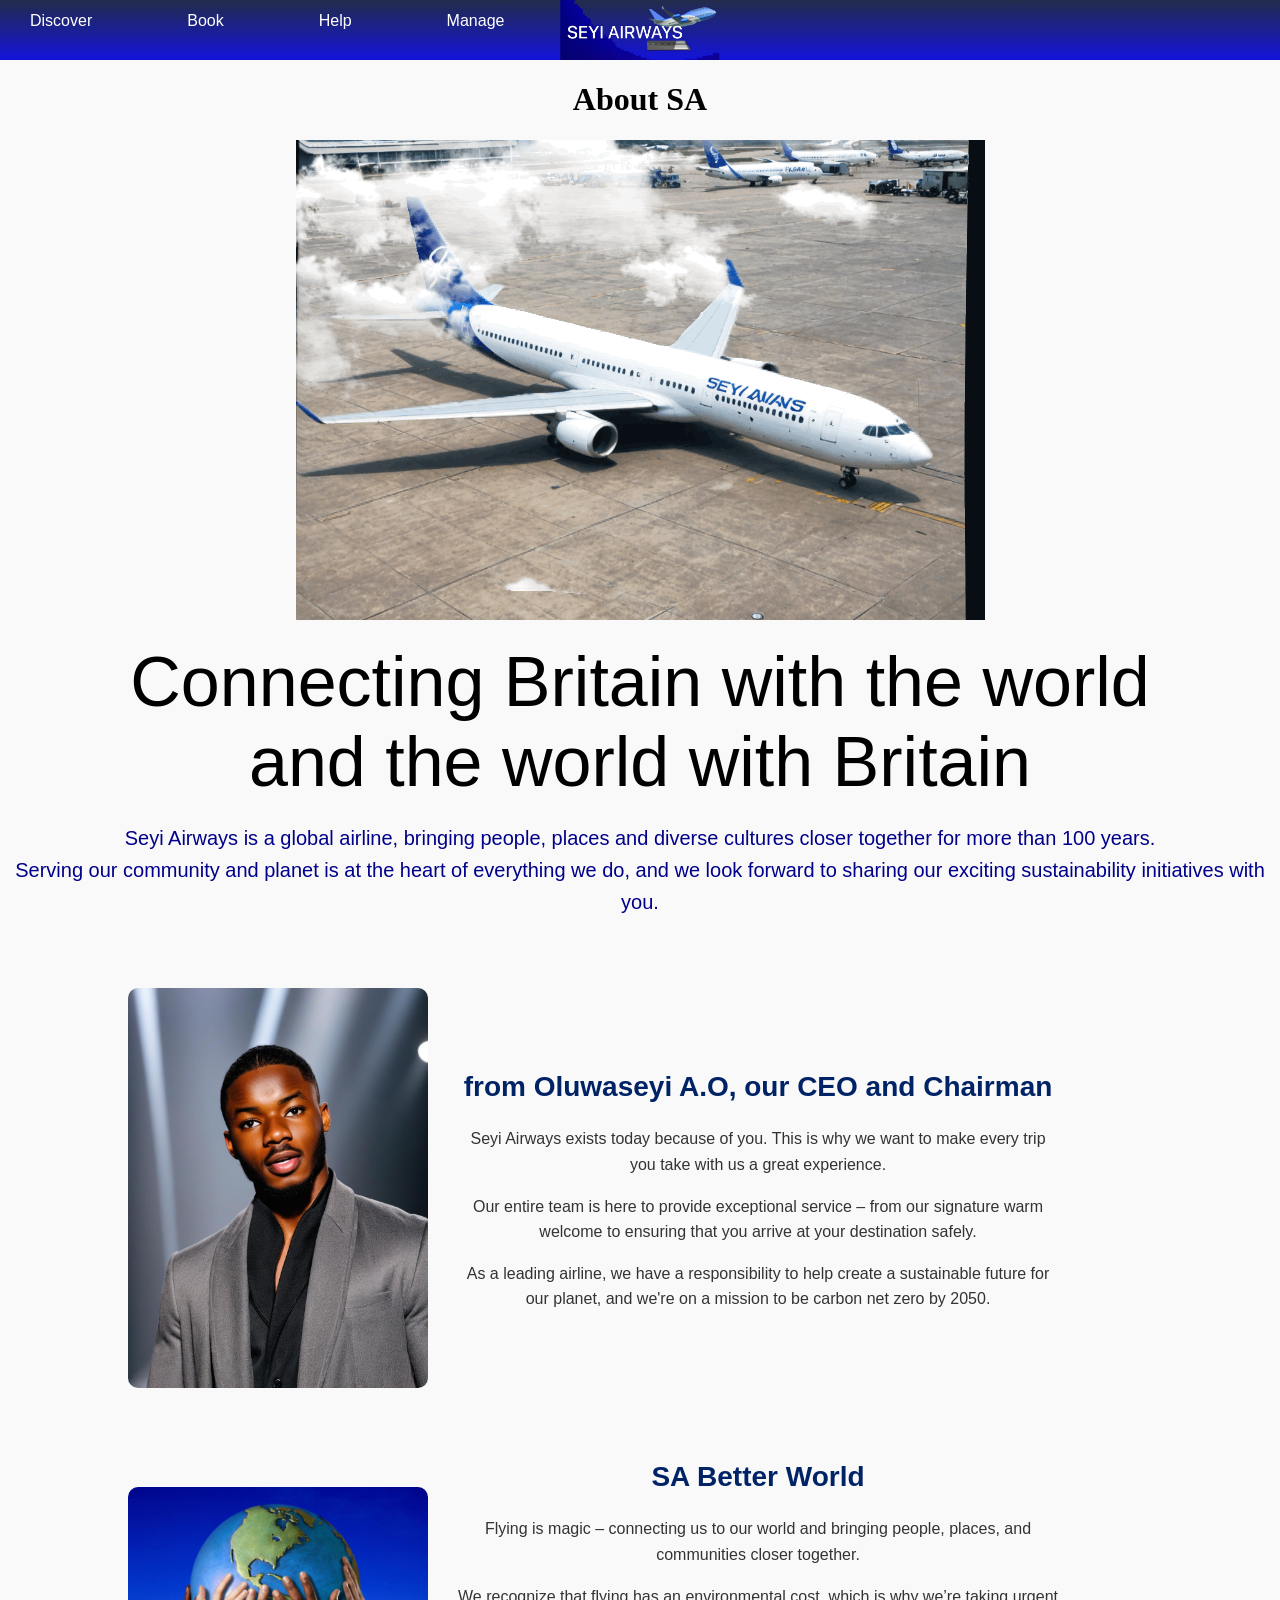
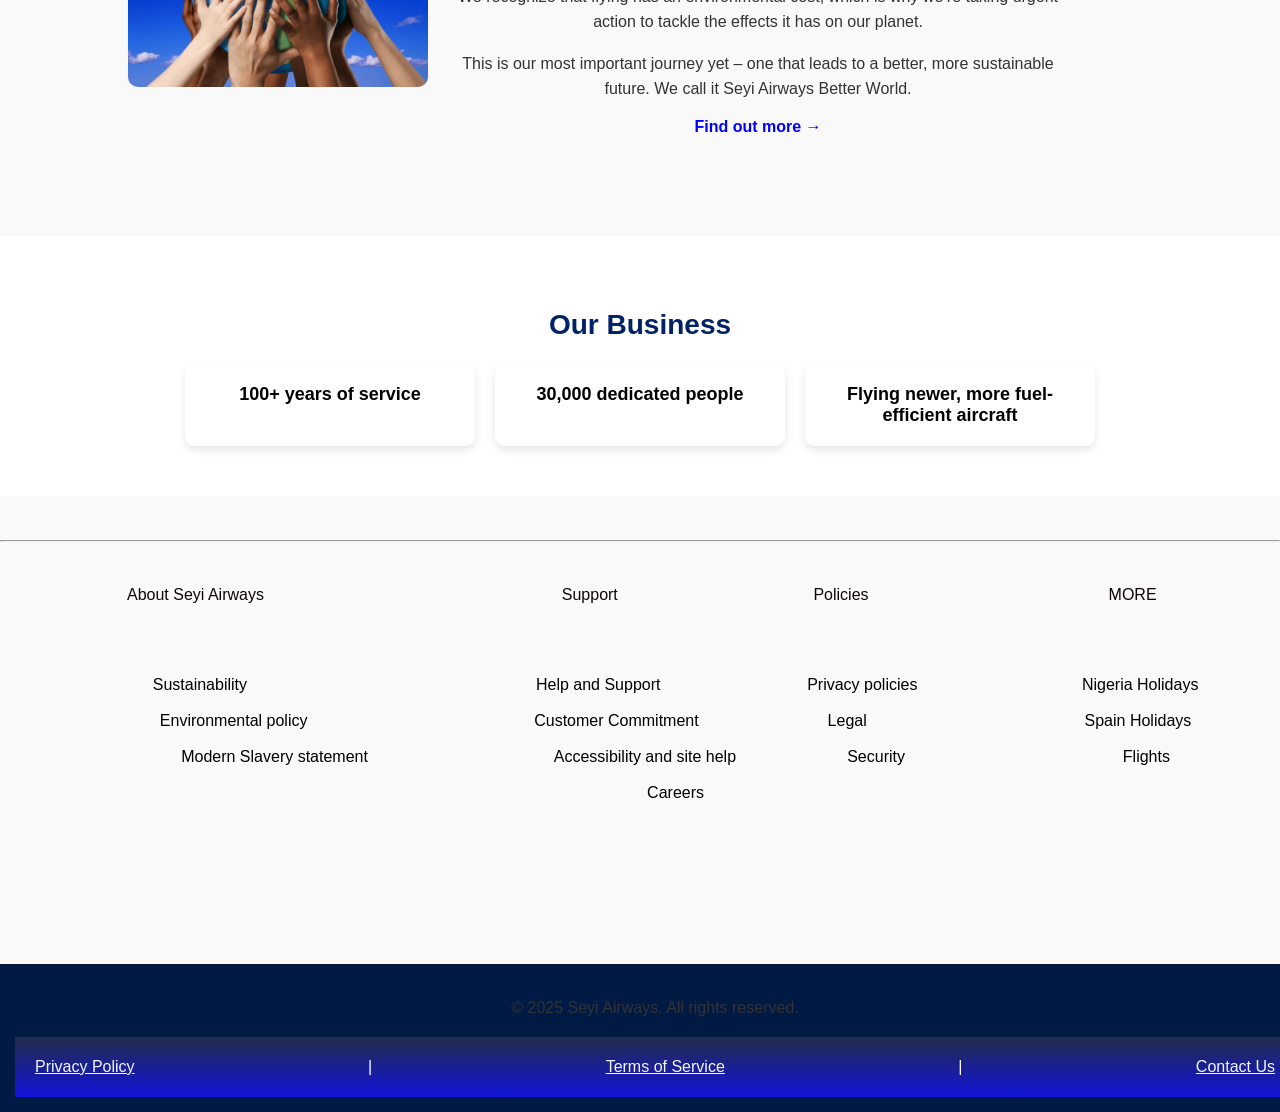
<file: aboutSA.html>
<!DOCTYPE html>
<html lang="en">
<head>
    <meta charset="UTF-8">
    <meta name="viewport" content="width=device-width, initial-scale=1.0">
    <title>Seyi Airways| Book Flights , Holidays ,City ........ </title>
    <link rel="stylesheet" href="style.css">
  
      <nav>
        <ul class="menu">
            <li class="dropdown">
                <a href="#">Discover</a>
                 <div class="dropdown-menu">
                    <div class="dropdown-column">
         <h3 style="color: blue;">SA</h3>
                    <a href="aboutSA.html">About SA</a>
                    <a href="SAexperience.HTML">The SA Experience</a>
                    <a href="travelclass.html">Travel Classes</a>
                    <a href="new.html">What's New</a>
                    <a href="ONBUSINESS.HTML">On Business</a>
                    <a href="#">Partneers and alliances </a>
                    </div>
                    <div class="dropdown-column">
                    <h3 style="color: blue;">Executive Club</h3>
                    <a href="#">Join the Club</a>
                    <a href="#">About the Club</a>
                    <a href="#">About Avios</a>
                    <a href="#">Spending Avios</a>
                    <a href="#">Personal  Avios credit Cards</a>
                    <a href="#">Business  Avios credit Cards</a>
                </div>
                <div class="dropdown-column">
                    <h3 style="color: blue;">Flights and Destinations</h3>
                    <a href="#">Explore Our Destinations</a>
                    <a href="#">Flights to New York</a>
                    <a href="#">Flights to Paris</a>
                    <a href="#">Routes & Timetables</a>
                    <a href="#">Beforw You Fly</a>
                    <a href="#">Baggage Essentials </a>
                    <a href="#">Airport Information</a>
                </div>
                <div class="dropdown-column">
                    <h3 style="color: blue;">Holidays</h3>
                    <a href="#">Discover SA Holidays</a>
                    <a href="#">Holiday Finder</a>
                    <a href="#">City Breaks</a>
                    <a href="#">All-Inclusive Holidays</a>
                </div>
            </div>
             &nbsp;    &nbsp;   &nbsp;   &nbsp;   &nbsp;   &nbsp;   &nbsp; 
                
            
            </li>
            <ul class="menu">
                <li class="dropdown">
            <a href="#">Book</a>
            <div class="dropdown-menu2">
                <div class="dropdown-column2">
     <h3 style="color: blue;">FLIGHTS </h3>
                <a href="#" style="color: black;">Book Flights </a>
                <a href="#" style="color: black;">Book a flights with avios</a>
            </div>
                <div class="dropdown-column2">
                    <h3 style="color: blue;">Flights and More</h3>
                    <a href="#" style="color: black;">flights + hotel </a>
                    <a href="#" style="color: black;">flights +car</a>

                </div>
            </li>
 

            <ul class="menu">
                <li class="dropdown">
            <a href="#">Help</a>
            <div class="dropdown-menu1">
                <div class="dropdown-column1">
     <h3 style="color: blue;">Customer SuPPORT </h3>
     <a href="contactus.html" class="button" style="color: aliceblue;">GET HELP </a>
                </li>
     </div>


            
            <li><a href="manage.html">Manage</a></li><ul>
                


                </ul>
        </ul></ul>
        <CENTER>
        <div class="logo">
            <a href="index.html">
                <img src="my-logo-transparent.png" alt="SEYI Airways Logo">
            </a>
        </center>
        
        </div>
       
        
    </nav> 
   
</head>
<body>
    <center>
   <h1 style="font-family:fantasy;" >About SA</h1>
   <img src="about.GIF">
   <br>
   <br>
   <h7 style="font-size: 70px; ">Connecting Britain with the world <br> and the world with Britain</h7> <br>
<p style="color: darkblue; font-size: 20px;"> Seyi Airways is a global airline, bringing people, places and diverse cultures closer together for more than 100 years. <br>Serving our community and planet is at the heart of everything we do, and we look forward to sharing our exciting sustainability initiatives with you.</p>
<style>
    body {
        font-family: Arial, sans-serif;
        margin: 0;
        padding: 0;
        background-color: #f9f9f9;
    }

    .container {
        width: 80%;
        margin: auto;
        padding: 50px 0;
    }

    .section {
        display: flex;
        align-items: center;
        margin-bottom: 50px;
    }

    .section img {
        width: 300px;
        border-radius: 10px;
        margin-right: 30px;
    }

    .text-content {
        max-width: 600px;
    }

    h2 {
        font-size: 28px;
        color: #002366;
    }

    p {
        font-size: 16px;
        color: #333;
        line-height: 1.6;
    }

    .find-out {
        color: blue;
        text-decoration: none;
        font-weight: bold;
    }

    .find-out:hover {
        text-decoration: underline;
    }

    .business-section {
        text-align: center;
        padding: 50px 0;
        background-color: white;
    }

    .business-boxes {
        display: flex;
        justify-content: center;
        gap: 20px;
    }

    .business-box {
        background: #fff;
        padding: 20px;
        border-radius: 10px;
        box-shadow: 0 4px 8px rgba(0, 0, 0, 0.1);
        width: 250px;
        font-size: 18px;
        font-weight: bold;
    }
</style>
</head>

<body>
    
<div class="container">
  
    <div class="section">
        <img src="IMG_6623.JPG" alt="CEO">
        <div class="text-content"> 
            <h2  >  from Oluwaseyi A.O, our CEO and Chairman</h2>
            <p>Seyi Airways exists today because of you. This is why we want to make every trip you take with us a great experience.</p>
            <p>Our entire team is here to provide exceptional service – from our signature warm welcome to ensuring that you arrive at your destination safely.</p>
            <p>As a leading airline, we have a responsibility to help create a sustainable future for our planet, and we're on a mission to be carbon net zero by 2050.</p>
        </div>
    </div>

    <div class="section">
        <img src="327211344_863114371623310_3802836635081770841_n.jpg">
        <div class="text-content">
            <h2>SA Better World</h2>
            <p>Flying is magic – connecting us to our world and bringing people, places, and communities closer together.</p>
            <p>We recognize that flying has an environmental cost, which is why we’re taking urgent action to tackle the effects it has on our planet.</p>
            <p>This is our most important journey yet – one that leads to a better, more sustainable future. We call it Seyi Airways Better World.</p>
            <a href="#" class="find-out">Find out more →</a>
        </div>
    </div>
</div>


<div class="business-section">
    <h2>Our Business</h2>
    <div class="business-boxes">
        <div class="business-box">100+ years of service</div>
        <div class="business-box">30,000 dedicated people</div>
        <div class="business-box">Flying newer, more fuel-efficient aircraft</div>
    </div>
</div>
</body>

 
<br><br> <hr><br><br>&nbsp;&nbsp;&nbsp;&nbsp;&nbsp;&nbsp;&nbsp;&nbsp; &nbsp; <h7 style="color: rgb(14, 5, 7);">About Seyi Airways &nbsp;&nbsp;&nbsp;&nbsp;&nbsp;&nbsp;&nbsp;&nbsp; &nbsp; &nbsp;&nbsp;&nbsp;&nbsp;&nbsp;&nbsp;&nbsp;&nbsp; &nbsp; &nbsp;&nbsp;&nbsp;&nbsp;&nbsp;&nbsp;&nbsp;&nbsp; &nbsp; &nbsp;&nbsp;&nbsp;&nbsp;&nbsp;&nbsp;&nbsp;&nbsp; &nbsp; &nbsp;&nbsp;&nbsp;&nbsp;&nbsp;&nbsp;&nbsp;&nbsp; &nbsp; &nbsp;&nbsp;&nbsp;&nbsp;&nbsp;&nbsp;&nbsp;&nbsp; &nbsp;  Support &nbsp;&nbsp;&nbsp;&nbsp;&nbsp;&nbsp;&nbsp;&nbsp;&nbsp;&nbsp;&nbsp;&nbsp;&nbsp;&nbsp;&nbsp;&nbsp;&nbsp;&nbsp; &nbsp; &nbsp;&nbsp;&nbsp;&nbsp;&nbsp;&nbsp;&nbsp;&nbsp; &nbsp; &nbsp;&nbsp;&nbsp;&nbsp;&nbsp;&nbsp;&nbsp;&nbsp; &nbsp; Policies    &nbsp;&nbsp;&nbsp;&nbsp;&nbsp;&nbsp; &nbsp; &nbsp;&nbsp;&nbsp;&nbsp;&nbsp;&nbsp;&nbsp;&nbsp; &nbsp; &nbsp;&nbsp;&nbsp;&nbsp;&nbsp;&nbsp;&nbsp;&nbsp; &nbsp;  &nbsp;&nbsp;&nbsp;&nbsp;&nbsp;&nbsp;&nbsp;&nbsp; &nbsp; &nbsp;&nbsp;&nbsp;&nbsp;&nbsp;&nbsp;&nbsp;&nbsp; &nbsp; MORE&nbsp;&nbsp;&nbsp;&nbsp;&nbsp;&nbsp;&nbsp;&nbsp; &nbsp;         </h7><br><br> <br><br>
<br>&nbsp; &nbsp; &nbsp; &nbsp; &nbsp; &nbsp; &nbsp; &nbsp; <h7>Sustainability &nbsp; &nbsp; &nbsp; &nbsp; &nbsp; &nbsp; &nbsp; &nbsp; &nbsp; &nbsp; &nbsp; &nbsp; &nbsp; &nbsp; &nbsp; &nbsp; &nbsp; &nbsp; &nbsp; &nbsp; &nbsp; &nbsp; &nbsp; &nbsp; &nbsp; &nbsp; &nbsp; &nbsp; &nbsp; &nbsp; &nbsp; &nbsp; <h7>Help and Support &nbsp; &nbsp; &nbsp; &nbsp; &nbsp; &nbsp; &nbsp; &nbsp; &nbsp; &nbsp; &nbsp; &nbsp; &nbsp; &nbsp; &nbsp; &nbsp; Privacy policies    &nbsp; &nbsp; &nbsp; &nbsp; &nbsp; &nbsp; &nbsp; &nbsp; &nbsp;  &nbsp; &nbsp; &nbsp; &nbsp; &nbsp; &nbsp; &nbsp; &nbsp; &nbsp; Nigeria Holidays <br>
    <br>&nbsp; &nbsp; &nbsp; &nbsp; &nbsp; &nbsp; &nbsp; &nbsp; <h7>Environmental policy &nbsp; &nbsp; &nbsp; &nbsp; &nbsp; &nbsp; &nbsp; &nbsp; &nbsp; &nbsp; &nbsp; &nbsp; &nbsp; &nbsp; &nbsp; &nbsp; &nbsp; &nbsp; &nbsp; &nbsp; &nbsp; &nbsp; &nbsp; &nbsp; &nbsp; <h7>Customer Commitment &nbsp; &nbsp; &nbsp; &nbsp; &nbsp; &nbsp; &nbsp; &nbsp; &nbsp; &nbsp; &nbsp; &nbsp; &nbsp; &nbsp; Legal  &nbsp; &nbsp; &nbsp; &nbsp; &nbsp; &nbsp;  &nbsp; &nbsp; &nbsp; &nbsp; &nbsp; &nbsp; &nbsp; &nbsp; &nbsp; &nbsp; &nbsp; &nbsp; &nbsp; &nbsp; &nbsp; &nbsp; &nbsp; &nbsp;  Spain Holidays <br>
        <br>&nbsp; &nbsp; &nbsp; &nbsp; &nbsp; &nbsp; &nbsp; &nbsp; <h7>  Modern Slavery statement&nbsp; &nbsp;  &nbsp; &nbsp; &nbsp; &nbsp; &nbsp; &nbsp; &nbsp; &nbsp; &nbsp; &nbsp; &nbsp; &nbsp; &nbsp; &nbsp; &nbsp; &nbsp; &nbsp; &nbsp; &nbsp; <h7>Accessibility and site help &nbsp; &nbsp; &nbsp; &nbsp; &nbsp; &nbsp; &nbsp; &nbsp; &nbsp; &nbsp; &nbsp; &nbsp; Security   &nbsp; &nbsp; &nbsp; &nbsp; &nbsp; &nbsp;  &nbsp; &nbsp; &nbsp; &nbsp; &nbsp; &nbsp; &nbsp; &nbsp; &nbsp; &nbsp; &nbsp; &nbsp; &nbsp; &nbsp; &nbsp; &nbsp; &nbsp; &nbsp; Flights
            <br>
            <br>&nbsp; &nbsp; &nbsp; &nbsp; &nbsp; &nbsp; &nbsp; &nbsp; <h7> Careers<br>
        




</div> <br>
</section><br><br> <br><br> <br><br><br> <br>

</footer>



<footer class="bottom-footer">

<p>&copy; 2025 Seyi Airways. All rights reserved.</p>
<nav>
<a href="privacypolicy.html" style="color: aliceblue;">Privacy Policy</a> | 
<a href="#" style="color: aliceblue;" >Terms of Service</a> | 
<a href="contactus.html" style="color: aliceblue; ">Contact Us</a>
</nav>
</footer>
</html>
</file>
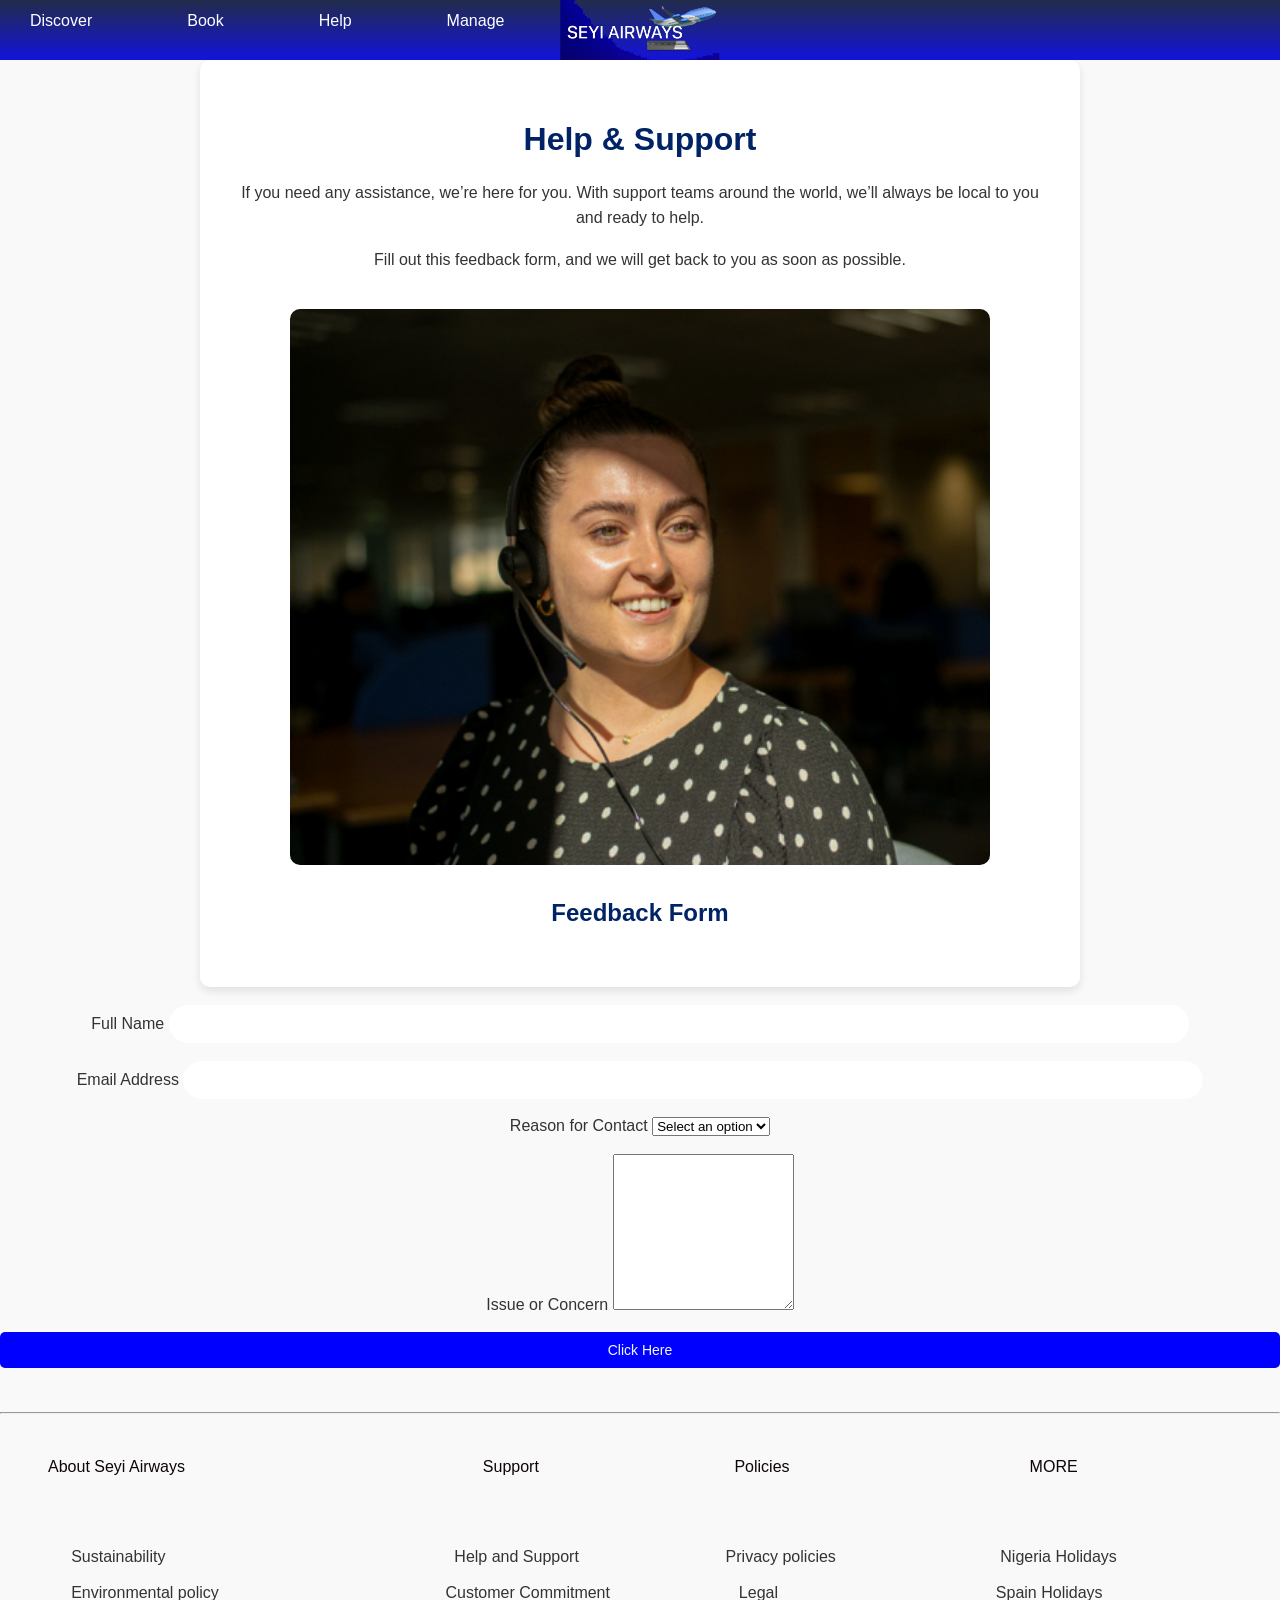
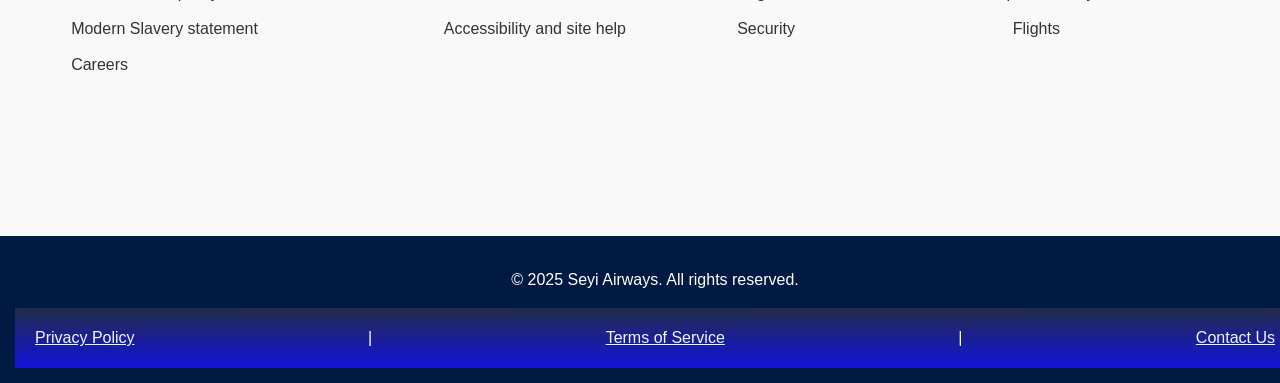
<file: contactus.html>
<!DOCTYPE html>
<html lang="en">
<head>
    <meta charset="UTF-8">
    <meta name="viewport" content="width=device-width, initial-scale=1.0">
    <title>Seyi Airways| Book Flights , Holidays ,City ........ </title>
    <link rel="stylesheet" href="style.css">
  
      <nav>
        <ul class="menu">
            <li class="dropdown">
                <a href="#">Discover</a>
                 <div class="dropdown-menu">
                    <div class="dropdown-column">
         <h3 style="color: blue;">SA</h3>
                    <a href="aboutSA.html">About SA</a>
                    <a href="SAexperience.HTML">The SA Experience</a>
                    <a href="travelclass.html">Travel Classes</a>
                    <a href="new.html">What's New</a>
                    <a href="ONBUSINESS.HTML">On Business</a>
                    <a href="#">Partneers and alliances </a>
                    </div>
                    <div class="dropdown-column">
                    <h3 style="color: blue;">Executive Club</h3>
                    <a href="#">Join the Club</a>
                    <a href="#">About the Club</a>
                    <a href="#">About Avios</a>
                    <a href="#">Spending Avios</a>
                    <a href="#">Personal  Avios credit Cards</a>
                    <a href="#">Business  Avios credit Cards</a>
                </div>
                <div class="dropdown-column">
                    <h3 style="color: blue;">Flights and Destinations</h3>
                    <a href="#">Explore Our Destinations</a>
                    <a href="#">Flights to New York</a>
                    <a href="#">Flights to Paris</a>
                    <a href="#">Routes & Timetables</a>
                    <a href="#">Beforw You Fly</a>
                    <a href="#">Baggage Essentials </a>
                    <a href="#">Airport Information</a>
                </div>
                <div class="dropdown-column">
                    <h3 style="color: blue;">Holidays</h3>
                    <a href="#">Discover SA Holidays</a>
                    <a href="#">Holiday Finder</a>
                    <a href="#">City Breaks</a>
                    <a href="#">All-Inclusive Holidays</a>
                </div>
            </div>
             &nbsp;    &nbsp;   &nbsp;   &nbsp;   &nbsp;   &nbsp;   &nbsp; 
                
            
            </li>
            <ul class="menu">
                <li class="dropdown">
            <a href="#">Book</a>
            <div class="dropdown-menu2">
                <div class="dropdown-column2">
     <h3 style="color: blue;">FLIGHTS </h3>
                <a href="#" style="color: black;">Book Flights </a>
                <a href="#" style="color: black;">Book a flights with avios</a>
            </div>
                <div class="dropdown-column2">
                    <h3 style="color: blue;">Flights and More</h3>
                    <a href="#" style="color: black;">flights + hotel </a>
                    <a href="#" style="color: black;">flights +car</a>

                </div>
            </li>
 

            <ul class="menu">
                <li class="dropdown">
            <a href="contactus.html">Help</a>
            <div class="dropdown-menu1">
                <div class="dropdown-column1">
     <h3 style="color: blue;">Customer SuPPORT </h3>
     <a href="contactus.html" class="button" style="color: aliceblue;">GET HELP </a>
                </li>
     </div>


            
            <li><a href="manage.html">Manage</a></li><ul>
                


                </ul>
        </ul></ul>
        <CENTER>
        <div class="logo">
            <a href="index.html">
                <img src="my-logo-transparent.png" alt="SEYI Airways Logo">
            </a>
        </center>
        
        </div>
       
        
    </nav> 
    <style>
        body {
            font-family: Arial, sans-serif;
            margin: 0;
            padding: 0;
            background-color: #f9f9f9;
            color: #333;
        }

        .container {
            max-width: 800px;
            margin: auto;
            background: white;
            padding: 40px;
            border-radius: 10px;
            box-shadow: 0 4px 8px rgba(0, 0, 0, 0.1);
            text-align: center;
        }

        h1 {
            font-size: 32px;
            color: #002366;
        }

        p {
            font-size: 16px;
            line-height: 1.6;
        }

        .support-image {
            width: 100%;
            max-width: 700px;
            border-radius: 10px;
            margin-top: 20px;
        }

        .google-form {
            margin-top: 30px;
        }

        .google-form iframe {
            width: 100%;
            height: 600px;
            border: none;
        }
    </style>
    </head>

<body>
    <div class="container">
        <h1>Help & Support</h1>
        <p>
            If you need any assistance, we’re here for you. With support teams around the world, we’ll always be local to you and ready to help.
        </p>
        <p>
            Fill out this feedback form, and we will get back to you as soon as possible.
        </p>

        
        <img src="man-contact-centre_abba-sept-22-1_496x394.jpg" alt="Support Team" class="support-image">

     
        <div class="google-form">
            <h2>Feedback Form</h2>
           
        </div>
    </div>

</body>

<form class="feedback-form" action="YOUR_SERVER_ENDPOINT" method="POST">
   <br>
    <label for="name">Full Name</label>
    <input type="text" id="name" name="name" required>
<br> <br>
    <label for="email">Email Address</label>
    <input type="email" id="email" name="email" required>
<br><br>
    <label for="reason">Reason for Contact</label>
    <select id="reason" name="reason" required> <br>
        <option value="">Select an option</option>
        <option value="general">General Inquiry</option>
        <option value="technical">Technical Issue</option>
        <option value="booking">Booking Issue</option>
        <option value="other">Other</option>
    </select>
<br><br>
    <label for="issue">Issue or Concern</label>
    <textarea id="issue" name="issue" rows="10" required></textarea>
    <br><br>
    <a href="THKS.HTML" class="button">Click Here</a>
</form>
<br><br> <hr><br><br>&nbsp;&nbsp;&nbsp;&nbsp;&nbsp;&nbsp;&nbsp;&nbsp; &nbsp; <h7 style="color: rgb(14, 5, 7);">About Seyi Airways &nbsp;&nbsp;&nbsp;&nbsp;&nbsp;&nbsp;&nbsp;&nbsp; &nbsp; &nbsp;&nbsp;&nbsp;&nbsp;&nbsp;&nbsp;&nbsp;&nbsp; &nbsp; &nbsp;&nbsp;&nbsp;&nbsp;&nbsp;&nbsp;&nbsp;&nbsp; &nbsp; &nbsp;&nbsp;&nbsp;&nbsp;&nbsp;&nbsp;&nbsp;&nbsp; &nbsp; &nbsp;&nbsp;&nbsp;&nbsp;&nbsp;&nbsp;&nbsp;&nbsp; &nbsp; &nbsp;&nbsp;&nbsp;&nbsp;&nbsp;&nbsp;&nbsp;&nbsp; &nbsp;  Support &nbsp;&nbsp;&nbsp;&nbsp;&nbsp;&nbsp;&nbsp;&nbsp;&nbsp;&nbsp;&nbsp;&nbsp;&nbsp;&nbsp;&nbsp;&nbsp;&nbsp;&nbsp; &nbsp; &nbsp;&nbsp;&nbsp;&nbsp;&nbsp;&nbsp;&nbsp;&nbsp; &nbsp; &nbsp;&nbsp;&nbsp;&nbsp;&nbsp;&nbsp;&nbsp;&nbsp; &nbsp; Policies    &nbsp;&nbsp;&nbsp;&nbsp;&nbsp;&nbsp; &nbsp; &nbsp;&nbsp;&nbsp;&nbsp;&nbsp;&nbsp;&nbsp;&nbsp; &nbsp; &nbsp;&nbsp;&nbsp;&nbsp;&nbsp;&nbsp;&nbsp;&nbsp; &nbsp;  &nbsp;&nbsp;&nbsp;&nbsp;&nbsp;&nbsp;&nbsp;&nbsp; &nbsp; &nbsp;&nbsp;&nbsp;&nbsp;&nbsp;&nbsp;&nbsp;&nbsp; &nbsp; MORE&nbsp;&nbsp;&nbsp;&nbsp;&nbsp;&nbsp;&nbsp;&nbsp; &nbsp;         </h7><br><br> <br><br>
<br>&nbsp; &nbsp; &nbsp; &nbsp; &nbsp; &nbsp; &nbsp; &nbsp; <h7>Sustainability &nbsp; &nbsp; &nbsp; &nbsp; &nbsp; &nbsp; &nbsp; &nbsp; &nbsp; &nbsp; &nbsp; &nbsp; &nbsp; &nbsp; &nbsp; &nbsp; &nbsp; &nbsp; &nbsp; &nbsp; &nbsp; &nbsp; &nbsp; &nbsp; &nbsp; &nbsp; &nbsp; &nbsp; &nbsp; &nbsp; &nbsp; &nbsp; <h7>Help and Support &nbsp; &nbsp; &nbsp; &nbsp; &nbsp; &nbsp; &nbsp; &nbsp; &nbsp; &nbsp; &nbsp; &nbsp; &nbsp; &nbsp; &nbsp; &nbsp; Privacy policies    &nbsp; &nbsp; &nbsp; &nbsp; &nbsp; &nbsp; &nbsp; &nbsp; &nbsp;  &nbsp; &nbsp; &nbsp; &nbsp; &nbsp; &nbsp; &nbsp; &nbsp; &nbsp; Nigeria Holidays <br>
    <br>&nbsp; &nbsp; &nbsp; &nbsp; &nbsp; &nbsp; &nbsp; &nbsp; <h7>Environmental policy &nbsp; &nbsp; &nbsp; &nbsp; &nbsp; &nbsp; &nbsp; &nbsp; &nbsp; &nbsp; &nbsp; &nbsp; &nbsp; &nbsp; &nbsp; &nbsp; &nbsp; &nbsp; &nbsp; &nbsp; &nbsp; &nbsp; &nbsp; &nbsp; &nbsp; <h7>Customer Commitment &nbsp; &nbsp; &nbsp; &nbsp; &nbsp; &nbsp; &nbsp; &nbsp; &nbsp; &nbsp; &nbsp; &nbsp; &nbsp; &nbsp; Legal  &nbsp; &nbsp; &nbsp; &nbsp; &nbsp; &nbsp;  &nbsp; &nbsp; &nbsp; &nbsp; &nbsp; &nbsp; &nbsp; &nbsp; &nbsp; &nbsp; &nbsp; &nbsp; &nbsp; &nbsp; &nbsp; &nbsp; &nbsp; &nbsp;  Spain Holidays <br>
        <br>&nbsp; &nbsp; &nbsp; &nbsp; &nbsp; &nbsp; &nbsp; &nbsp; <h7>  Modern Slavery statement&nbsp; &nbsp;  &nbsp; &nbsp; &nbsp; &nbsp; &nbsp; &nbsp; &nbsp; &nbsp; &nbsp; &nbsp; &nbsp; &nbsp; &nbsp; &nbsp; &nbsp; &nbsp; &nbsp; &nbsp; &nbsp; <h7>Accessibility and site help &nbsp; &nbsp; &nbsp; &nbsp; &nbsp; &nbsp; &nbsp; &nbsp; &nbsp; &nbsp; &nbsp; &nbsp; Security   &nbsp; &nbsp; &nbsp; &nbsp; &nbsp; &nbsp;  &nbsp; &nbsp; &nbsp; &nbsp; &nbsp; &nbsp; &nbsp; &nbsp; &nbsp; &nbsp; &nbsp; &nbsp; &nbsp; &nbsp; &nbsp; &nbsp; &nbsp; &nbsp; Flights
            <br>
            <br>&nbsp; &nbsp; &nbsp; &nbsp; &nbsp; &nbsp; &nbsp; &nbsp; <h7> Careers<br>
        




</div> <br>
</section><br><br> <br><br> <br><br><br> <br>





<footer class="bottom-footer">

<p>&copy; 2025 Seyi Airways. All rights reserved.</p>
<nav>
<a href="privacypolicy.html" style="color: aliceblue;">Privacy Policy</a> | 
<a href="#" style="color: aliceblue;" >Terms of Service</a> | 
<a href="contactus.html" style="color: aliceblue; ">Contact Us</a>
</nav>
</footer>
</html>
</file>
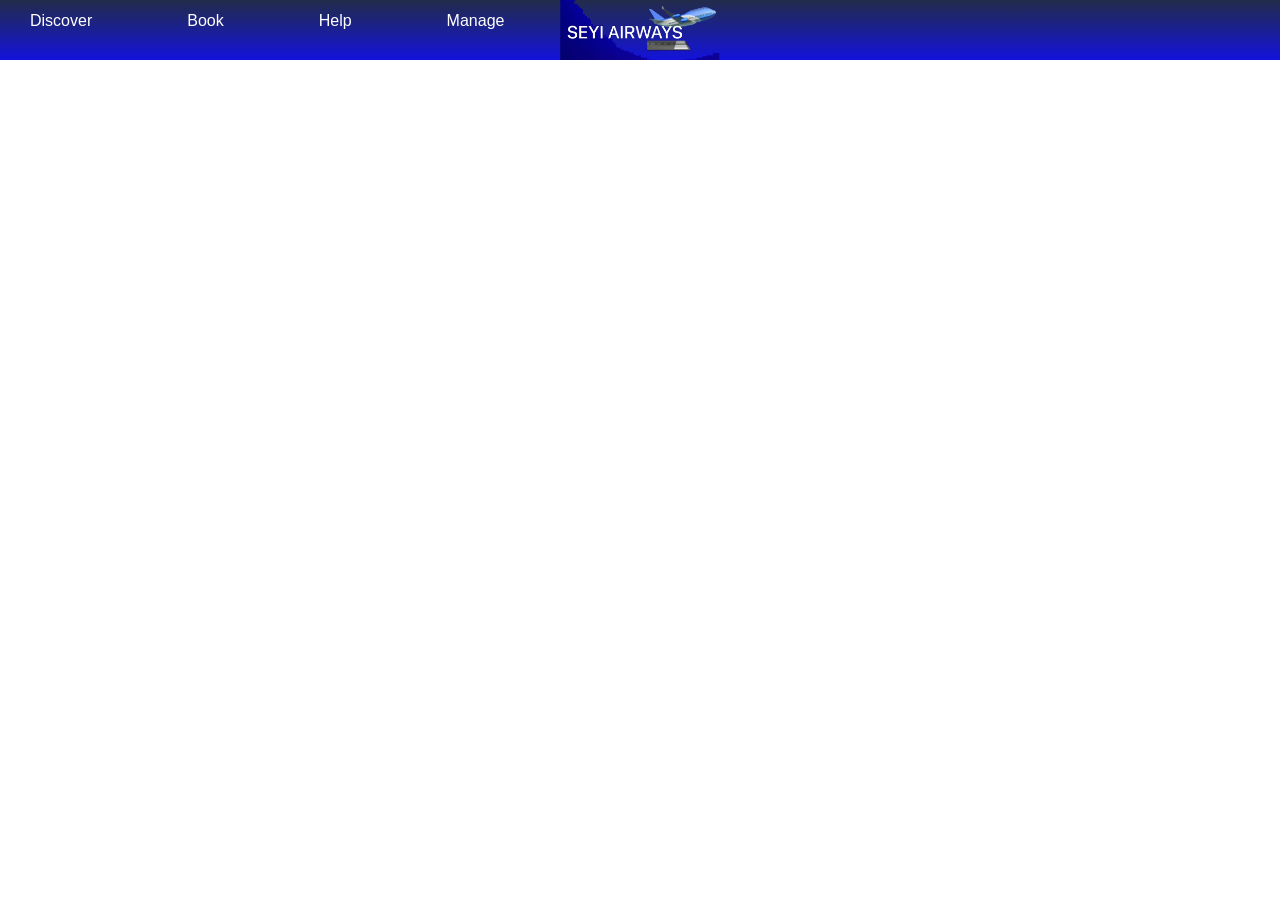
<file: header.html>
<!DOCTYPE html>
<html lang="en">
<head>
    <meta charset="UTF-8">
    <meta name="viewport" content="width=device-width, initial-scale=1.0">
    <title>Seyi Airways| Book Flights , Holidays ,City ........ </title>
    <link rel="stylesheet" href="style.css">
  
      <nav>
        <ul class="menu">
            <li class="dropdown">
                <a href="#">Discover</a>
                 <div class="dropdown-menu">
                    <div class="dropdown-column">
         <h3 style="color: blue;">SA</h3>
                    <a href="aboutSA.html">About SA</a>
                    <a href="SAexperience.HTML">The SA Experience</a>
                    <a href="travelclass.html">Travel Classes</a>
                    <a href="new.html">What's New</a>
                    <a href="ONBUSINESS.HTML">On Business</a>
                    <a href="#">Partneers and alliances </a>
                    </div>
                    <div class="dropdown-column">
                    <h3 style="color: blue;">Executive Club</h3>
                    <a href="#">Join the Club</a>
                    <a href="#">About the Club</a>
                    <a href="#">About Avios</a>
                    <a href="#">Spending Avios</a>
                    <a href="#">Personal  Avios credit Cards</a>
                    <a href="#">Business  Avios credit Cards</a>
                </div>
                <div class="dropdown-column">
                    <h3 style="color: blue;">Flights and Destinations</h3>
                    <a href="#">Explore Our Destinations</a>
                    <a href="#">Flights to New York</a>
                    <a href="#">Flights to Paris</a>
                    <a href="#">Routes & Timetables</a>
                    <a href="#">Beforw You Fly</a>
                    <a href="#">Baggage Essentials </a>
                    <a href="#">Airport Information</a>
                </div>
                <div class="dropdown-column">
                    <h3 style="color: blue;">Holidays</h3>
                    <a href="#">Discover SA Holidays</a>
                    <a href="#">Holiday Finder</a>
                    <a href="#">City Breaks</a>
                    <a href="#">All-Inclusive Holidays</a>
                </div>
            </div>
             &nbsp;    &nbsp;   &nbsp;   &nbsp;   &nbsp;   &nbsp;   &nbsp; 
                
            
            </li>
            <ul class="menu">
                <li class="dropdown">
            <a href="#">Book</a>
            <div class="dropdown-menu2">
                <div class="dropdown-column2">
     <h3 style="color: blue;">FLIGHTS </h3>
                <a href="#" style="color: black;">Book Flights </a>
                <a href="#" style="color: black;">Book a flights with avios</a>
            </div>
                <div class="dropdown-column2">
                    <h3 style="color: blue;">Flights and More</h3>
                    <a href="#" style="color: black;">flights + hotel </a>
                    <a href="#" style="color: black;">flights +car</a>

                </div>
            </li>
 

            <ul class="menu">
                <li class="dropdown">
            <a href="contactus.html">Help</a>
            <div class="dropdown-menu1">
                <div class="dropdown-column1">
     <h3 style="color: blue;">Customer SuPPORT </h3>
     <a href="contactus.html" class="button" style="color: aliceblue;">GET HELP </a>
                </li>
     </div>


            
            <li><a href="#">Manage</a></li><ul>
                


                </ul>
        </ul></ul>
        <CENTER>
        <div class="logo">
            <a href="index.html">
                <img src="my-logo-transparent.png" alt="SEYI Airways Logo">
            </a>
        </center>
        
        </div>
       
        
    </nav> 
   
</head>
<body>
    
</body>
</html>
</file>
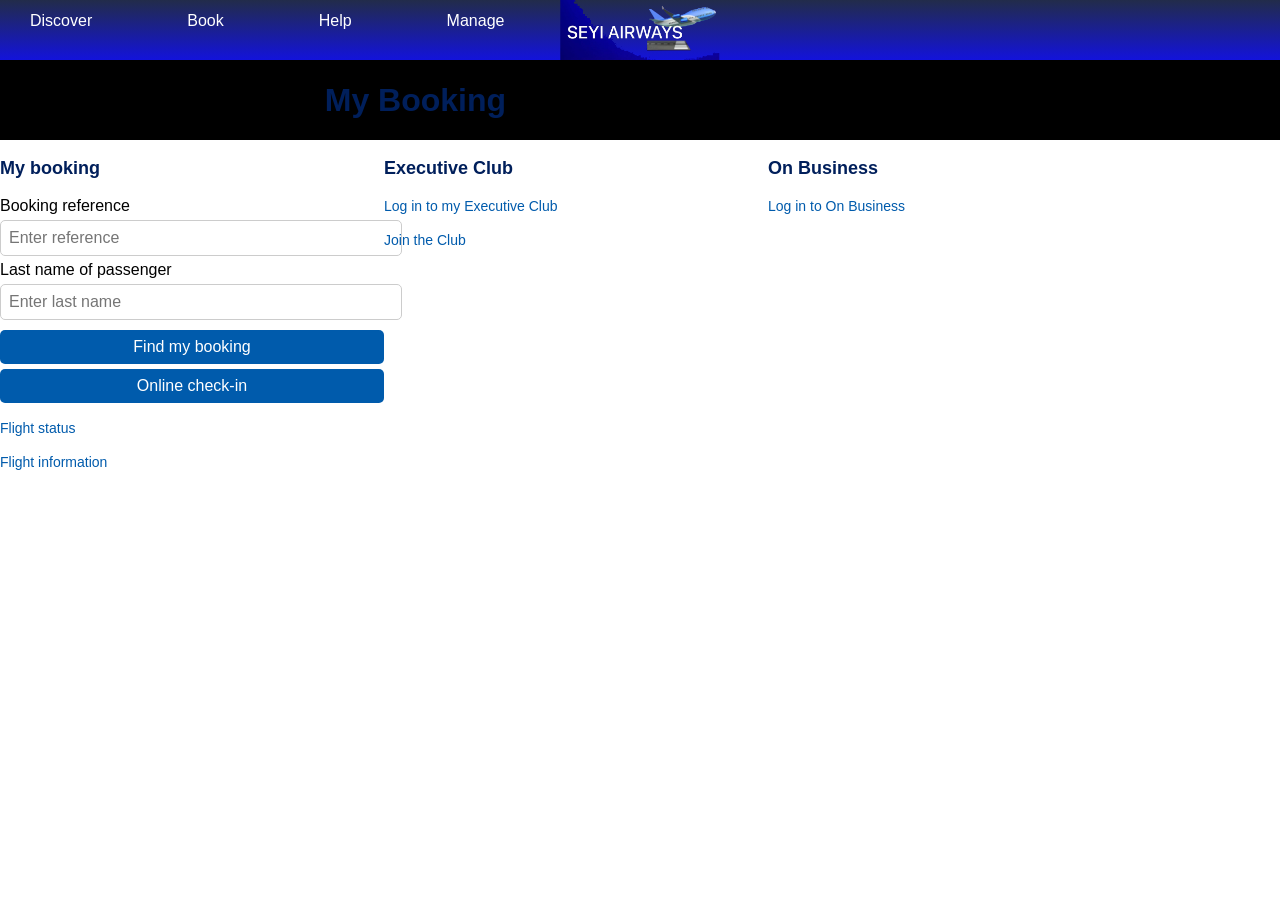
<file: manage.html>
<!DOCTYPE html>
<html lang="en">
<head>
    <meta charset="UTF-8">
    <meta name="viewport" content="width=device-width, initial-scale=1.0">
    <title>Seyi Airways| Book Flights , Holidays ,City ........ </title>
    <link rel="stylesheet" href="style.css">
  
      <nav>
        <ul class="menu">
            <li class="dropdown">
                <a href="#">Discover</a>
                 <div class="dropdown-menu">
                    <div class="dropdown-column">
         <h3 style="color: blue;">SA</h3>
                    <a href="aboutSA.html">About SA</a>
                    <a href="SAexperience.HTML">The SA Experience</a>
                    <a href="travelclass.html">Travel Classes</a>
                    <a href="new.html">What's New</a>
                    <a href="ONBUSINESS.HTML">On Business</a>
                    <a href="#">Partneers and alliances </a>
                    </div>
                    <div class="dropdown-column">
                    <h3 style="color: blue;">Executive Club</h3>
                    <a href="#">Join the Club</a>
                    <a href="#">About the Club</a>
                    <a href="#">About Avios</a>
                    <a href="#">Spending Avios</a>
                    <a href="#">Personal  Avios credit Cards</a>
                    <a href="#">Business  Avios credit Cards</a>
                </div>
                <div class="dropdown-column">
                    <h3 style="color: blue;">Flights and Destinations</h3>
                    <a href="#">Explore Our Destinations</a>
                    <a href="#">Flights to New York</a>
                    <a href="#">Flights to Paris</a>
                    <a href="#">Routes & Timetables</a>
                    <a href="#">Beforw You Fly</a>
                    <a href="#">Baggage Essentials </a>
                    <a href="#">Airport Information</a>
                </div>
                <div class="dropdown-column">
                    <h3 style="color: blue;">Holidays</h3>
                    <a href="#">Discover SA Holidays</a>
                    <a href="#">Holiday Finder</a>
                    <a href="#">City Breaks</a>
                    <a href="#">All-Inclusive Holidays</a>
                </div>
            </div>
             &nbsp;    &nbsp;   &nbsp;   &nbsp;   &nbsp;   &nbsp;   &nbsp; 
                
            
            </li>
            <ul class="menu">
                <li class="dropdown">
            <a href="#">Book</a>
            <div class="dropdown-menu2">
                <div class="dropdown-column2">
     <h3 style="color: blue;">FLIGHTS </h3>
                <a href="#" style="color: black;">Book Flights </a>
                <a href="#" style="color: black;">Book a flights with avios</a>
            </div>
                <div class="dropdown-column2">
                    <h3 style="color: blue;">Flights and More</h3>
                    <a href="#" style="color: black;">flights + hotel </a>
                    <a href="#" style="color: black;">flights +car</a>

                </div>
            </li>
 

            <ul class="menu">
                <li class="dropdown">
            <a href="contactus.html">Help</a>
            <div class="dropdown-menu1">
                <div class="dropdown-column1">
     <h3 style="color: blue;">Customer SuPPORT </h3>
     <a href="contactus.html" class="button" style="color: aliceblue;">GET HELP </a>
                </li>
     </div>


            
            <li><a href="#">Manage</a></li><ul>
                


                </ul>
        </ul></ul>
        <CENTER>
        <div class="logo">
            <a href="index.html">
                <img src="my-logo-transparent.png" alt="SEYI Airways Logo">
            </a>
        </center>
        
        </div>
       
        
    </nav> 
   
</head>
<body>
    <header>
        <h1 style="text-align: center; color: #001F5B;">My Booking</h1>
        <p style="text-align: center;">Enter your details below to find your booking or check-in online.</p>
    </header>

    <section class="booking-container">
        <div class="booking-form">
            <h3>My booking</h3>
            <label for="bookingRef">Booking reference</label>
            <input type="text" id="bookingRef" placeholder="Enter reference">

            <label for="lastName">Last name of passenger</label>
            <input type="text" id="lastName" placeholder="Enter last name">

            <button class="booking-btn">Find my booking</button>
            <button class="booking-btn">Online check-in</button>

            <p><a href="#">Flight status</a></p>
            <p><a href="#">Flight information</a></p>
        </div>

        <div class="executive-club">
            <h3>Executive Club</h3>
            <p><a href="#">Log in to my Executive Club</a></p>
            <p><a href="#">Join the Club</a></p>
        </div>

        <div class="on-business">
            <h3>On Business</h3>
            <p><a href="#">Log in to On Business</a></p>
        </div>
    </section>
    <style>
        .booking-section {
    background: white;
    padding: 20px;
    width: 600px;
    display: flex;
    justify-content: space-between;
    box-shadow: 0px 4px 6px rgba(0, 0, 0, 0.2);
    border-radius: 10px;
}

.booking-container {
    display: flex;
    width: 100%;
}

.booking-form,
.executive-club,
.on-business {
    width: 30%;
}

.booking-form h3,
.executive-club h3,
.on-business h3 {
    font-size: 18px;
    color: #001F5B;
}

.booking-form input {
    width: 100%;
    padding: 8px;
    margin: 5px 0;
    border: 1px solid #ccc;
    border-radius: 5px;
}

.booking-btn {
    background-color: #005BAC;
    color: white;
    border: none;
    padding: 8px;
    width: 100%;
    margin-top: 5px;
    border-radius: 5px;
    cursor: pointer;
}

.booking-btn:hover {
    background-color: #003A7A;
}

p a {
    color: #005BAC;
    text-decoration: none;
    font-size: 14px;
}

p a:hover {
    text-decoration: underline;
}
    </style>
</body>
</html>
</file>
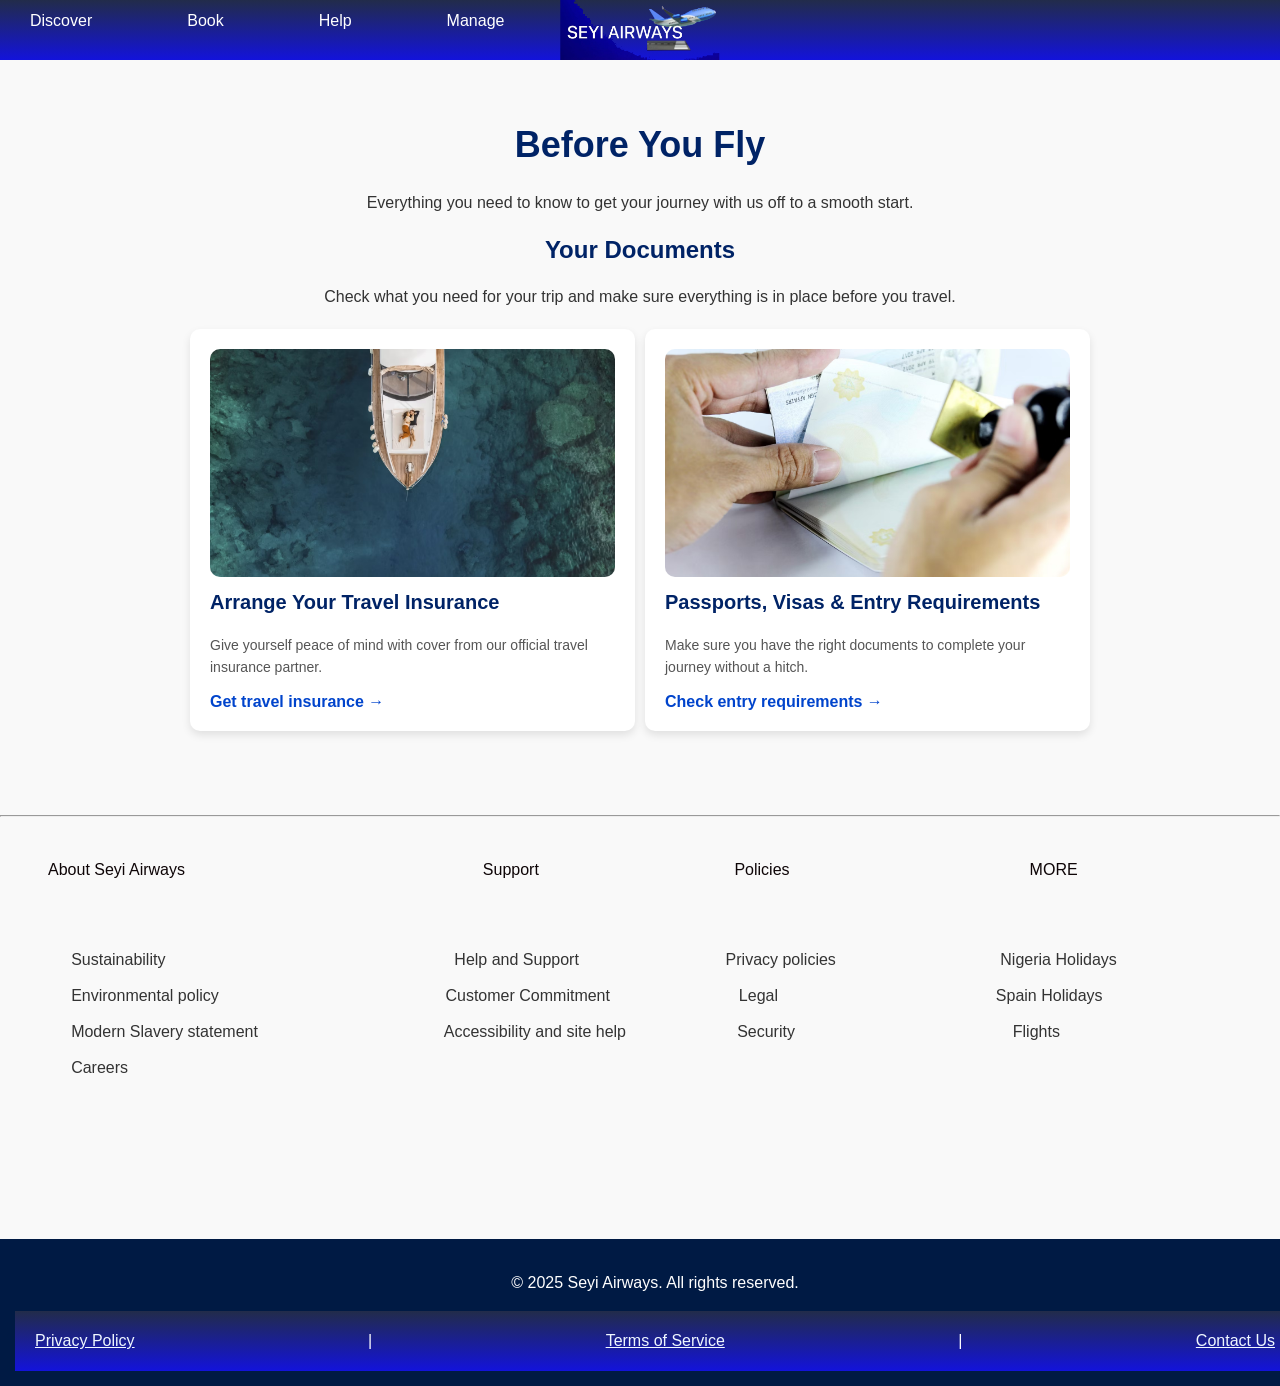
<file: plan.html>
<!DOCTYPE html>
<html lang="en">
<head>
    <meta charset="UTF-8">
    <meta name="viewport" content="width=device-width, initial-scale=1.0">
    <title>Seyi Airways| Book Flights , Holidays ,City ........ </title>
    <link rel="stylesheet" href="style.css">
  
      <nav>
        <ul class="menu">
            <li class="dropdown">
                <a href="#">Discover</a>
                 <div class="dropdown-menu">
                    <div class="dropdown-column">
         <h3 style="color: blue;">SA</h3>
                    <a href="aboutSA.html">About SA</a>
                    <a href="SAexperience.HTML">The SA Experience</a>
                    <a href="travelclass.html">Travel Classes</a>
                    <a href="new.html">What's New</a>
                    <a href="ONBUSINESS.HTML">On Business</a>
                    <a href="#">Partneers and alliances </a>
                    </div>
                    <div class="dropdown-column">
                    <h3 style="color: blue;">Executive Club</h3>
                    <a href="#">Join the Club</a>
                    <a href="#">About the Club</a>
                    <a href="#">About Avios</a>
                    <a href="#">Spending Avios</a>
                    <a href="#">Personal  Avios credit Cards</a>
                    <a href="#">Business  Avios credit Cards</a>
                </div>
                <div class="dropdown-column">
                    <h3 style="color: blue;">Flights and Destinations</h3>
                    <a href="#">Explore Our Destinations</a>
                    <a href="#">Flights to New York</a>
                    <a href="#">Flights to Paris</a>
                    <a href="#">Routes & Timetables</a>
                    <a href="#">Beforw You Fly</a>
                    <a href="#">Baggage Essentials </a>
                    <a href="#">Airport Information</a>
                </div>
                <div class="dropdown-column">
                    <h3 style="color: blue;">Holidays</h3>
                    <a href="#">Discover SA Holidays</a>
                    <a href="#">Holiday Finder</a>
                    <a href="#">City Breaks</a>
                    <a href="#">All-Inclusive Holidays</a>
                </div>
            </div>
             &nbsp;    &nbsp;   &nbsp;   &nbsp;   &nbsp;   &nbsp;   &nbsp; 
                
            
            </li>
            <ul class="menu">
                <li class="dropdown">
            <a href="#">Book</a>
            <div class="dropdown-menu2">
                <div class="dropdown-column2">
     <h3 style="color: blue;">FLIGHTS </h3>
                <a href="#" style="color: black;">Book Flights </a>
                <a href="#" style="color: black;">Book a flights with avios</a>
            </div>
                <div class="dropdown-column2">
                    <h3 style="color: blue;">Flights and More</h3>
                    <a href="#" style="color: black;">flights + hotel </a>
                    <a href="#" style="color: black;">flights +car</a>

                </div>
            </li>
 

            <ul class="menu">
                <li class="dropdown">
            <a href="contactus.html">Help</a>
            <div class="dropdown-menu1">
                <div class="dropdown-column1">
     <h3 style="color: blue;">Customer SuPPORT </h3>
     <a href="contactus.html" class="button" style="color: aliceblue;">GET HELP </a>
                </li>
     </div>


            
            <li><a href="manage.html">Manage</a></li><ul>
                


                </ul>
        </ul></ul>
        <CENTER>
        <div class="logo">
            <a href="index.html">
                <img src="my-logo-transparent.png" alt="SEYI Airways Logo">
            </a>
        </center>
        
        </div>
       
        
    </nav> 
   
</head>
<body>
    <style>
        body {
            font-family: Arial, sans-serif;
            margin: 0;
            padding: 0;
            background-color: #f9f9f9;
            color: #333;
        }

        .container {
            max-width: 900px;
            margin: auto;
            text-align: center;
            padding: 40px;
        }

        h1 {
            font-size: 36px;
            color: #002366;
        }

        h2 {
            font-size: 24px;
            color: #002366;
        }

        p {
            font-size: 16px;
            line-height: 1.6;
        }

        .cards {
            display: flex;
            justify-content: space-between;
            flex-wrap: wrap;
            margin-top: 20px;
        }

        .card {
            background: white;
            width: 45%;
            padding: 20px;
            border-radius: 10px;
            box-shadow: 0 4px 8px rgba(0, 0, 0, 0.1);
            text-align: left;
            overflow: hidden;
        }

        .card img {
            width: 100%;
            border-radius: 10px;
        }

        .card h3 {
            margin-top: 10px;
            font-size: 20px;
            color: #002366;
        }

        .card p {
            font-size: 14px;
            color: #555;
        }

        .card a {
            color: #0044cc;
            font-weight: bold;
            text-decoration: none;
            display: block;
            margin-top: 10px;
        }

        .card a:hover {
            text-decoration: underline;
        }

    </style>
     <div class="container">
        <h1>Before You Fly</h1>
        <p>Everything you need to know to get your journey with us off to a smooth start.</p>

        <h2>Your Documents</h2>
        <p>Check what you need for your trip and make sure everything is in place before you travel.</p>

        <div class="cards">
            <!-- Card 1 -->
            <div class="card">
                <img src="couple-laying-together-deck-yacht-croatia-16-9.avif" alt="Travel Insurance">
                <h3>Arrange Your Travel Insurance</h3>
                <p>Give yourself peace of mind with cover from our official travel insurance partner.</p>
                <a href="https://www.postoffice.co.uk/travel-insurance">Get travel insurance →</a>
            </div>

            <!-- Card 2 -->
            <div class="card">
                <img src="passport-being-stamped-1-16-9.avif" alt="Entry Requirements">
                <h3>Passports, Visas & Entry Requirements</h3>
                <p>Make sure you have the right documents to complete your journey without a hitch.</p>
                <a href="https://www.gov.uk/search/all?keywords=travel+advice">Check entry requirements →</a>
            </div>
        </div>
    </div>

</body>
<br><br> <hr><br><br>&nbsp;&nbsp;&nbsp;&nbsp;&nbsp;&nbsp;&nbsp;&nbsp; &nbsp; <h7 style="color: rgb(14, 5, 7);">About Seyi Airways &nbsp;&nbsp;&nbsp;&nbsp;&nbsp;&nbsp;&nbsp;&nbsp; &nbsp; &nbsp;&nbsp;&nbsp;&nbsp;&nbsp;&nbsp;&nbsp;&nbsp; &nbsp; &nbsp;&nbsp;&nbsp;&nbsp;&nbsp;&nbsp;&nbsp;&nbsp; &nbsp; &nbsp;&nbsp;&nbsp;&nbsp;&nbsp;&nbsp;&nbsp;&nbsp; &nbsp; &nbsp;&nbsp;&nbsp;&nbsp;&nbsp;&nbsp;&nbsp;&nbsp; &nbsp; &nbsp;&nbsp;&nbsp;&nbsp;&nbsp;&nbsp;&nbsp;&nbsp; &nbsp;  Support &nbsp;&nbsp;&nbsp;&nbsp;&nbsp;&nbsp;&nbsp;&nbsp;&nbsp;&nbsp;&nbsp;&nbsp;&nbsp;&nbsp;&nbsp;&nbsp;&nbsp;&nbsp; &nbsp; &nbsp;&nbsp;&nbsp;&nbsp;&nbsp;&nbsp;&nbsp;&nbsp; &nbsp; &nbsp;&nbsp;&nbsp;&nbsp;&nbsp;&nbsp;&nbsp;&nbsp; &nbsp; Policies    &nbsp;&nbsp;&nbsp;&nbsp;&nbsp;&nbsp; &nbsp; &nbsp;&nbsp;&nbsp;&nbsp;&nbsp;&nbsp;&nbsp;&nbsp; &nbsp; &nbsp;&nbsp;&nbsp;&nbsp;&nbsp;&nbsp;&nbsp;&nbsp; &nbsp;  &nbsp;&nbsp;&nbsp;&nbsp;&nbsp;&nbsp;&nbsp;&nbsp; &nbsp; &nbsp;&nbsp;&nbsp;&nbsp;&nbsp;&nbsp;&nbsp;&nbsp; &nbsp; MORE&nbsp;&nbsp;&nbsp;&nbsp;&nbsp;&nbsp;&nbsp;&nbsp; &nbsp;         </h7><br><br> <br><br>
<br>&nbsp; &nbsp; &nbsp; &nbsp; &nbsp; &nbsp; &nbsp; &nbsp; <h7>Sustainability &nbsp; &nbsp; &nbsp; &nbsp; &nbsp; &nbsp; &nbsp; &nbsp; &nbsp; &nbsp; &nbsp; &nbsp; &nbsp; &nbsp; &nbsp; &nbsp; &nbsp; &nbsp; &nbsp; &nbsp; &nbsp; &nbsp; &nbsp; &nbsp; &nbsp; &nbsp; &nbsp; &nbsp; &nbsp; &nbsp; &nbsp; &nbsp; <h7>Help and Support &nbsp; &nbsp; &nbsp; &nbsp; &nbsp; &nbsp; &nbsp; &nbsp; &nbsp; &nbsp; &nbsp; &nbsp; &nbsp; &nbsp; &nbsp; &nbsp; Privacy policies    &nbsp; &nbsp; &nbsp; &nbsp; &nbsp; &nbsp; &nbsp; &nbsp; &nbsp;  &nbsp; &nbsp; &nbsp; &nbsp; &nbsp; &nbsp; &nbsp; &nbsp; &nbsp; Nigeria Holidays <br>
    <br>&nbsp; &nbsp; &nbsp; &nbsp; &nbsp; &nbsp; &nbsp; &nbsp; <h7>Environmental policy &nbsp; &nbsp; &nbsp; &nbsp; &nbsp; &nbsp; &nbsp; &nbsp; &nbsp; &nbsp; &nbsp; &nbsp; &nbsp; &nbsp; &nbsp; &nbsp; &nbsp; &nbsp; &nbsp; &nbsp; &nbsp; &nbsp; &nbsp; &nbsp; &nbsp; <h7>Customer Commitment &nbsp; &nbsp; &nbsp; &nbsp; &nbsp; &nbsp; &nbsp; &nbsp; &nbsp; &nbsp; &nbsp; &nbsp; &nbsp; &nbsp; Legal  &nbsp; &nbsp; &nbsp; &nbsp; &nbsp; &nbsp;  &nbsp; &nbsp; &nbsp; &nbsp; &nbsp; &nbsp; &nbsp; &nbsp; &nbsp; &nbsp; &nbsp; &nbsp; &nbsp; &nbsp; &nbsp; &nbsp; &nbsp; &nbsp;  Spain Holidays <br>
        <br>&nbsp; &nbsp; &nbsp; &nbsp; &nbsp; &nbsp; &nbsp; &nbsp; <h7>  Modern Slavery statement&nbsp; &nbsp;  &nbsp; &nbsp; &nbsp; &nbsp; &nbsp; &nbsp; &nbsp; &nbsp; &nbsp; &nbsp; &nbsp; &nbsp; &nbsp; &nbsp; &nbsp; &nbsp; &nbsp; &nbsp; &nbsp; <h7>Accessibility and site help &nbsp; &nbsp; &nbsp; &nbsp; &nbsp; &nbsp; &nbsp; &nbsp; &nbsp; &nbsp; &nbsp; &nbsp; Security   &nbsp; &nbsp; &nbsp; &nbsp; &nbsp; &nbsp;  &nbsp; &nbsp; &nbsp; &nbsp; &nbsp; &nbsp; &nbsp; &nbsp; &nbsp; &nbsp; &nbsp; &nbsp; &nbsp; &nbsp; &nbsp; &nbsp; &nbsp; &nbsp; Flights
            <br>
            <br>&nbsp; &nbsp; &nbsp; &nbsp; &nbsp; &nbsp; &nbsp; &nbsp; <h7> Careers<br>
        




<br>
</section><br><br> <br><br> <br><br><br> <br>

</footer>



<footer class="bottom-footer">

<p>&copy; 2025 Seyi Airways. All rights reserved.</p>
<nav>
<a href="privacypolicy.html" style="color: aliceblue;">Privacy Policy</a> | 
<a href="#" style="color: aliceblue;" >Terms of Service</a> | 
<a href="contactus.html" style="color: aliceblue; ">Contact Us</a>
</nav>
</footer>
</html>
</html>
</file>
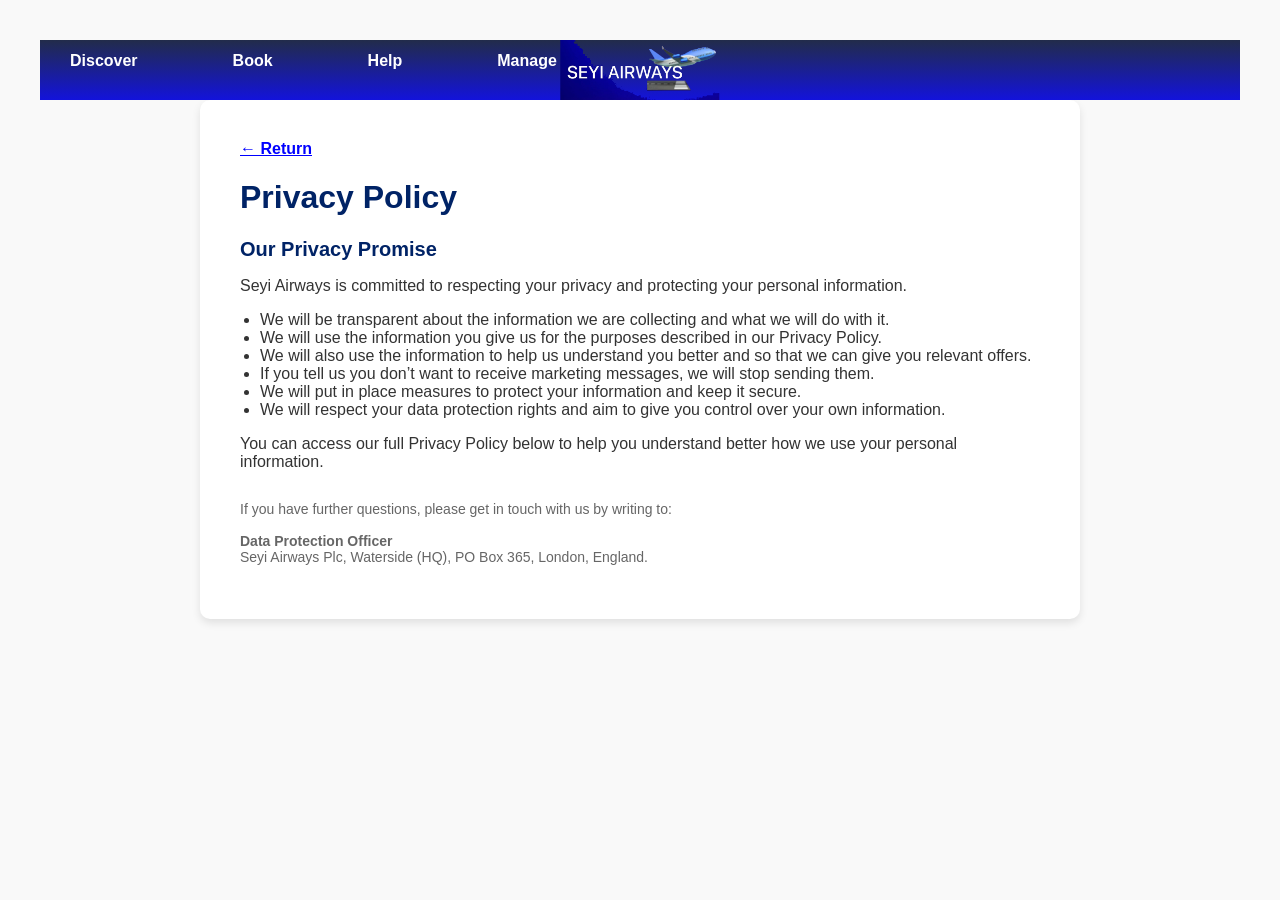
<file: privacypolicy.html>
<!DOCTYPE html>
<html lang="en">
<head>
    <meta charset="UTF-8">
    <meta name="viewport" content="width=device-width, initial-scale=1.0">
    <title>Seyi Airways| Book Flights , Holidays ,City ........ </title>
    <link rel="stylesheet" href="style.css">
  
      <nav>
        <ul class="menu">
            <li class="dropdown">
                <a href="#">Discover</a>
                 <div class="dropdown-menu">
                    <div class="dropdown-column">
         <h3 style="color: blue;">SA</h3>
                    <a href="aboutSA.html">About SA</a>
                    <a href="SAexperience.HTML">The SA Experience</a>
                    <a href="travelclass.html">Travel Classes</a>
                    <a href="new.html">What's New</a>
                    <a href="ONBUSINESS.HTML">On Business</a>
                    <a href="#">Partneers and alliances </a>
                    </div>
                    <div class="dropdown-column">
                    <h3 style="color: blue;">Executive Club</h3>
                    <a href="#">Join the Club</a>
                    <a href="#">About the Club</a>
                    <a href="#">About Avios</a>
                    <a href="#">Spending Avios</a>
                    <a href="#">Personal  Avios credit Cards</a>
                    <a href="#">Business  Avios credit Cards</a>
                </div>
                <div class="dropdown-column">
                    <h3 style="color: blue;">Flights and Destinations</h3>
                    <a href="#">Explore Our Destinations</a>
                    <a href="#">Flights to New York</a>
                    <a href="#">Flights to Paris</a>
                    <a href="#">Routes & Timetables</a>
                    <a href="#">Beforw You Fly</a>
                    <a href="#">Baggage Essentials </a>
                    <a href="#">Airport Information</a>
                </div>
                <div class="dropdown-column">
                    <h3 style="color: blue;">Holidays</h3>
                    <a href="#">Discover SA Holidays</a>
                    <a href="#">Holiday Finder</a>
                    <a href="#">City Breaks</a>
                    <a href="#">All-Inclusive Holidays</a>
                </div>
            </div>
             &nbsp;    &nbsp;   &nbsp;   &nbsp;   &nbsp;   &nbsp;   &nbsp; 
                
            
            </li>
            <ul class="menu">
                <li class="dropdown">
            <a href="#">Book</a>
            <div class="dropdown-menu2">
                <div class="dropdown-column2">
     <h3 style="color: blue;">FLIGHTS </h3>
                <a href="#" style="color: black;">Book Flights </a>
                <a href="#" style="color: black;">Book a flights with avios</a>
            </div>
                <div class="dropdown-column2">
                    <h3 style="color: blue;">Flights and More</h3>
                    <a href="#" style="color: black;">flights + hotel </a>
                    <a href="#" style="color: black;">flights +car</a>

                </div>
            </li>
 

            <ul class="menu">
                <li class="dropdown">
            <a href="#">Help</a>
            <div class="dropdown-menu1">
                <div class="dropdown-column1">
     <h3 style="color: blue;">Customer SuPPORT </h3>
     <a href="#" class="button" style="color: aliceblue;">GET HELP </a>
                </li>
     </div>


            
            <li><a href="manage.html">Manage</a></li><ul>
                


                </ul>
        </ul></ul>
        <CENTER>
        <div class="logo">
            <a href="index.html">
                <img src="my-logo-transparent.png" alt="SEYI Airways Logo">
            </a>
        </center>
        
        </div>
       
        
    </nav> 
   
    <style>
        body {
            font-family: Arial, sans-serif;
            margin: 40px;
            padding: 0;
            background-color: #f9f9f9;
            color: #333;
        }

        .container {
            max-width: 800px;
            margin: auto;
            background: white;
            padding: 40px;
            border-radius: 10px;
            box-shadow: 0 4px 8px rgba(0, 0, 0, 0.1);
        }

        a {
            color: blue;
           
            font-weight: bold;
        }

        a:hover {
            text-decoration: underline;
        }

        h1 {
            font-size: 32px;
            color: #002366;
        }

        h2 {
            font-size: 20px;
            color: #002366;
        }

        ul {
            padding-left: 20px;
        }

        .footer {
            margin-top: 30px;
            font-size: 14px;
            color: #666;
        }
    </style>
</head>
<body>
    <div class="container">
        <a href="index.html">← Return</a>
        
        <h1>Privacy Policy</h1>
        <h2>Our Privacy Promise</h2>
        <p>
            Seyi Airways is committed to respecting your privacy and protecting your personal information.
        </p>

        <ul>
            <li>We will be transparent about the information we are collecting and what we will do with it.</li>
            <li>We will use the information you give us for the purposes described in our Privacy Policy.</li>
            <li>We will also use the information to help us understand you better and so that we can give you relevant offers.</li>
            <li>If you tell us you don’t want to receive marketing messages, we will stop sending them.</li>
            <li>We will put in place measures to protect your information and keep it secure.</li>
            <li>We will respect your data protection rights and aim to give you control over your own information.</li>
        </ul>

        <p>
            You can access our full Privacy Policy below to help you understand better how we use your personal information.
        </p>

        <p class="footer">
            If you have further questions, please get in touch with us by writing to:
            <br><br>
            <strong>Data Protection Officer</strong> <br>
            Seyi Airways Plc, Waterside (HQ), PO Box 365, London, England.
        </p>
    </div>

</body>
</html>
</file>
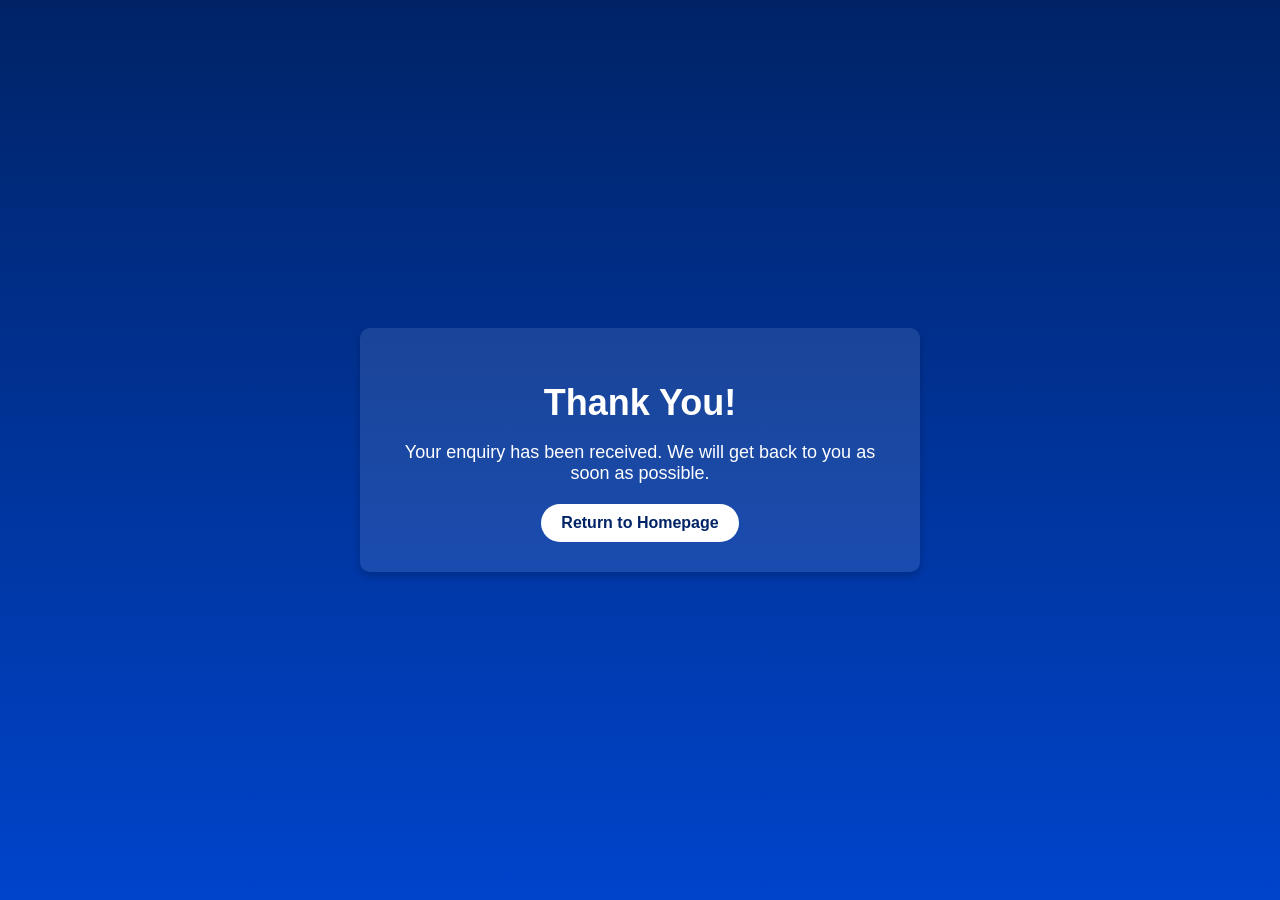
<file: THKS.HTML>
<!DOCTYPE html>
<html lang="en">
<head>
    <meta charset="UTF-8">
    <meta name="viewport" content="width=device-width, initial-scale=1.0">
    <title>Thank You | Seyi Airways</title>
    <style>
        body {
            font-family: Arial, sans-serif;
            margin: 0;
            padding: 0;
            display: flex;
            justify-content: center;
            align-items: center;
            height: 100vh;
            background: linear-gradient(to bottom, #002366, #0044cc);
            color: white;
            text-align: center;
        }

        .thank-you-container {
            background: rgba(255, 255, 255, 0.1);
            padding: 30px;
            border-radius: 10px;
            box-shadow: 0 4px 8px rgba(0, 0, 0, 0.2);
            max-width: 500px;
        }

        h1 {
            font-size: 36px;
            margin-bottom: 10px;
        }

        p {
            font-size: 18px;
            margin-bottom: 20px;
        }

        .home-button {
            display: inline-block;
            padding: 10px 20px;
            font-size: 16px;
            background-color: white;
            color: #002366;
            border-radius: 25px;
            text-decoration: none;
            font-weight: bold;
        }

        .home-button:hover {
            background-color: #f1f1f1;
        }
    </style>
</head>
<body>

    <div class="thank-you-container">
        <h1>Thank You!</h1>
        <p>Your enquiry has been received. We will get back to you as soon as possible.</p>
        <a href="index.html" class="home-button">Return to Homepage</a>
    </div>

</body>
</html>
</file>
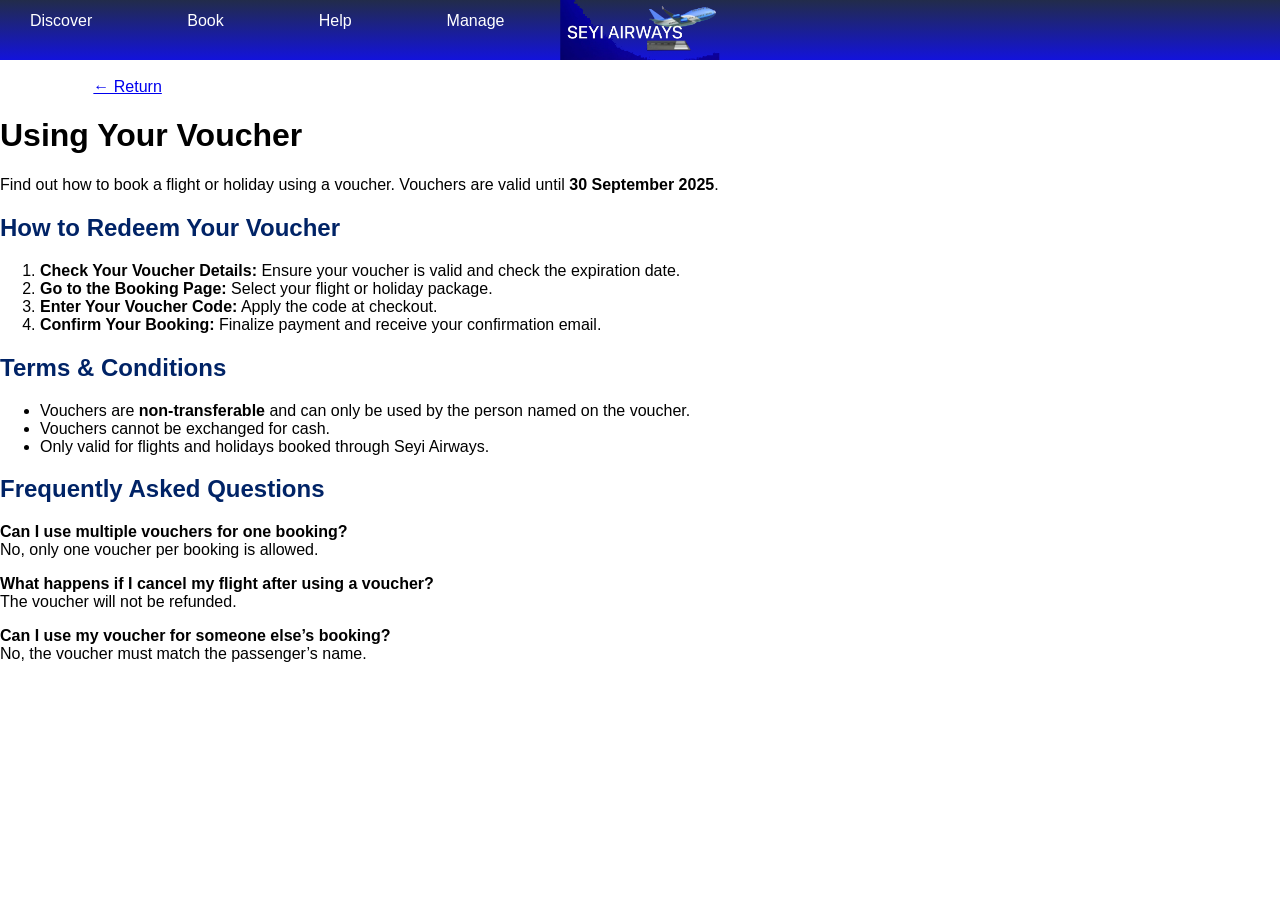
<file: vouchers.html>
<!DOCTYPE html>
<html lang="en">
<head>
    <meta charset="UTF-8">
    <meta name="viewport" content="width=device-width, initial-scale=1.0">
    <title>Seyi Airways| Book Flights , Holidays ,City ........ </title>
    <link rel="stylesheet" href="style.css">
  
      <nav>
        <ul class="menu">
            <li class="dropdown">
                <a href="#">Discover</a>
                 <div class="dropdown-menu">
                    <div class="dropdown-column">
         <h3 style="color: blue;">SA</h3>
                    <a href="aboutSA.html">About SA</a>
                    <a href="SAexperience.HTML">The SA Experience</a>
                    <a href="travelclass.html">Travel Classes</a>
                    <a href="new.html">What's New</a>
                    <a href="ONBUSINESS.HTML">On Business</a>
                    <a href="#">Partneers and alliances </a>
                    </div>
                    <div class="dropdown-column">
                    <h3 style="color: blue;">Executive Club</h3>
                    <a href="#">Join the Club</a>
                    <a href="#">About the Club</a>
                    <a href="#">About Avios</a>
                    <a href="#">Spending Avios</a>
                    <a href="#">Personal  Avios credit Cards</a>
                    <a href="#">Business  Avios credit Cards</a>
                </div>
                <div class="dropdown-column">
                    <h3 style="color: blue;">Flights and Destinations</h3>
                    <a href="#">Explore Our Destinations</a>
                    <a href="#">Flights to New York</a>
                    <a href="#">Flights to Paris</a>
                    <a href="#">Routes & Timetables</a>
                    <a href="#">Beforw You Fly</a>
                    <a href="#">Baggage Essentials </a>
                    <a href="#">Airport Information</a>
                </div>
                <div class="dropdown-column">
                    <h3 style="color: blue;">Holidays</h3>
                    <a href="#">Discover SA Holidays</a>
                    <a href="#">Holiday Finder</a>
                    <a href="#">City Breaks</a>
                    <a href="#">All-Inclusive Holidays</a>
                </div>
            </div>
             &nbsp;    &nbsp;   &nbsp;   &nbsp;   &nbsp;   &nbsp;   &nbsp; 
                
            
            </li>
            <ul class="menu">
                <li class="dropdown">
            <a href="#">Book</a>
            <div class="dropdown-menu2">
                <div class="dropdown-column2">
     <h3 style="color: blue;">FLIGHTS </h3>
                <a href="#" style="color: black;">Book Flights </a>
                <a href="#" style="color: black;">Book a flights with avios</a>
            </div>
                <div class="dropdown-column2">
                    <h3 style="color: blue;">Flights and More</h3>
                    <a href="#" style="color: black;">flights + hotel </a>
                    <a href="#" style="color: black;">flights +car</a>

                </div>
            </li>
 

            <ul class="menu">
                <li class="dropdown">
            <a href="contactus.html">Help</a>
            <div class="dropdown-menu1">
                <div class="dropdown-column1">
     <h3 style="color: blue;">Customer SuPPORT </h3>
     <a href="contactus.html" class="button" style="color: aliceblue;">GET HELP </a>
                </li>
     </div>


            
            <li><a href="manage.html">Manage</a></li><ul>
                


                </ul>
        </ul></ul>
        <CENTER>
        <div class="logo">
            <a href="index.html">
                <img src="my-logo-transparent.png" alt="SEYI Airways Logo">
            </a>
        </center>
        
        </div>
       
        
    </nav> 
   
</head>
<div class="container">
    <br>
    &nbsp;&nbsp;&nbsp;&nbsp;&nbsp;&nbsp;&nbsp;&nbsp;&nbsp;&nbsp;&nbsp;&nbsp;&nbsp;&nbsp;&nbsp;&nbsp;&nbsp;&nbsp;&nbsp;&nbsp; <a href="index.html"> ← Return</a>
    </div>
<body>
   
        <h1>Using Your Voucher</h1>
        <p>Find out how to book a flight or holiday using a voucher. Vouchers are valid until <strong>30 September 2025</strong>.</p>
    </header>

    <section class="voucher-info">
        <h2>How to Redeem Your Voucher</h2>
        <ol>
            <li><strong>Check Your Voucher Details:</strong> Ensure your voucher is valid and check the expiration date.</li>
            <li><strong>Go to the Booking Page:</strong> Select your flight or holiday package.</li>
            <li><strong>Enter Your Voucher Code:</strong> Apply the code at checkout.</li>
            <li><strong>Confirm Your Booking:</strong> Finalize payment and receive your confirmation email.</li>
        </ol>
    </section>

    <section class="voucher-terms">
        <h2>Terms & Conditions</h2>
        <ul>
            <li>Vouchers are <strong>non-transferable</strong> and can only be used by the person named on the voucher.</li>
            <li>Vouchers cannot be exchanged for cash.</li>
            <li>Only valid for flights and holidays booked through Seyi Airways.</li>
        </ul>
    </section>

    <section class="voucher-faq">
        <h2>Frequently Asked Questions</h2>
        <p><strong>Can I use multiple vouchers for one booking?</strong><br>
        No, only one voucher per booking is allowed.</p>

        <p><strong>What happens if I cancel my flight after using a voucher?</strong><br>
        The voucher will not be refunded.</p>

        <p><strong>Can I use my voucher for someone else’s booking?</strong><br>
        No, the voucher must match the passenger’s name.</p>
    </section>

    <footer class="voucher-footer">
        
    </footer>

</body>
</html>
</file>
<file: style.css>
body {
    font-family: Arial, sans-serif;
    margin: 0;

}

nav {
    background: linear-gradient(to bottom, #1E3A8A, #000080);
    padding: 10px;
    display: flex;
    align-items: center;
    justify-content: space-between;
    height: 60px;
    position: relative;
}

.menu {
    list-style: none;
    margin: 0;
    padding: 0;
    display: flex;
}

.menu li {
    position: relative;
    margin-right: 75px;
}

.menu a {
    text-decoration: none;
    color: white;
    padding: 10px;
    display: block;
}

.dropdown-menu {
    display: none;
    position: absolute;
    left: 0;
    top: 100%;
    width: 100vw;
    background: white;
    padding: 20px;
    box-shadow: 0px 4px 6px rgba(0, 0, 0, 0.2);
    z-index: 1000;
}

.dropdown:hover .dropdown-menu {
    display: flex;
    justify-content: space-around;
}

.dropdown-column {
    width: 25%;
}

.dropdown-column h3 {
    margin: 0;
    padding-bottom: 10px;
    font-size: 16px;
    color: black;
}

.dropdown-column a {
    display: block;
    color: black;
    padding: 5px 0;
    text-decoration: none;
}

.dropdown-column a:hover {
    background: lightgray;
}

.dropdown-menu1, .dropdown-menu2 {
    display: none;
    position: absolute;
    left: 0;
    top: 100%;
    width: 200px;
    background: white;
    padding: 10px;
    box-shadow: 0px 4px 6px rgba(0, 0, 0, 0.2);
    z-index: 1000;
    border-radius: 5px;
}

.dropdown:hover .dropdown-menu1, .dropdown:hover .dropdown-menu2 {
    display: block;
}

.dropdown-column1, .dropdown-column2 {
    width: 100%;
    text-align: center;
}

.button {
    display: block;
    background-color: blue;
    color: aliceblue;
    text-decoration: none;
    padding: 10px 15px;
    border-radius: 5px;
    
    font-size: 14px;
}

.button:hover {
    background-color: darkblue;
}

form {
    text-align: center;
    margin-top: 0px;
}

input {
    width: 1000px;
    padding: 10px;
    font-size: 16px;
    border: 0px solid #ddd;
    border-radius: 100px;
}

button {
    font-size: 16px;
    background-color: blue;
    color: white;
    border: none;
    border-radius: 100px;
    cursor: pointer;
}

button:hover {
    background-color: rgb(137, 5, 5);
}

header {
    display: flex;
    justify-content: center;
    align-items: center;
    height: 80px;
    background-color: black;
}

.logo {
    position: absolute;
    left: 50%;
    transform: translateX(-50%);
    height: 100%;
    display: flex;
    align-items: center;
    
}

.logo img {
    height: 60px;
    width: auto;
    background: transparent;
}
.login-btn {
    margin-left: auto;
    padding: 8px 15px;
    background-color: transparent;
    color: #000080;
    text-decoration: none;
    font-weight: bold;
    border-radius: 5px;
}nav {
    display: flex;
    align-items: center;
    justify-content: space-between;
    height: 60px;
    background: linear-gradient(to bottom, #222c4a, #1313db);
    padding: 0 20px;
    position: relative;
}



.flight-search {
    background: rgba(255, 255, 255, 0.9);
    padding: 20px;
    border-radius: 10px;
    text-align: center;
    width: 50%;
}

h2 {
    color: #002366;
}


.form-group {
    display: flex;
    gap: 10px;
    justify-content: center;
}

button {
    background-color: #002366;
    color: white;
    padding: 10px 15px;
    border: none;
    border-radius: px;
    cursor: pointer;
}




.top-footer {
    background-color: whitesmoke;
    color: white;
    text-align: center;
    padding: 20px;
    width: 100%;
    position: relative;
}

.bottom-footer {
    background-color: #001a44;
    color: white;
    text-align: center;
    padding: 15px;
    
    bottom: 0;
    width: 100%;
    min-height: auto;
}




.top-footer {
    text-align: center;
    padding: 40px 20px; 
    background-color: #f8f9fa;
    width: 100%;
    min-height: auto; 
}
.top-footer h2 {
    font-size: 36px;
    font-weight: bold;
    color: #002366;
}

.offers-container {
    display: flex;
    justify-content: center;
    gap: 20px;
    flex-wrap: wrap;
}

.offer-card {
    background: white;
    border-radius: 10px;
    box-shadow: 0 4px 8px rgba(0, 0, 0, 0.1);
    text-decoration: none;
    color: black;
    width: 250px;
    text-align: center;
    overflow: hidden;
    transition: transform 0.3s ease-in-out;
    display: flex;
    flex-direction: column;
}

.offer-card:hover {
    transform: scale(1.05);
}

.offer-card img {
    width: 100%;
    height: 160px;
    object-fit: cover;
    border-top-left-radius: 10px;
    border-top-right-radius: 10px;
}

.offer-info {
    padding: 10px;
}

.offer-info h3 {
    font-size: 18px;
    margin: 10px 0;
}

.offer-info p {
    font-size: 16px;
    color: #555;
}

.price {
    font-weight: bold;
    font-size: 20px;
    color: #002366;
}

.discover-section {
    display: flex;
    align-items: center;
    justify-content: space-between;
    padding: 50px;
    background-color: #f8f9fa;
}

.discover-text {
    width: 30%;
}

.discover-text h2 {
    font-size: 28px;
    color: #002366;
}

.outline-text {
    color: transparent;
    -webkit-text-stroke: 1px #002366;
    font-weight: bold;
}

.discover-text p {
    font-size: 16px;
    color: #555;
}

.discover-offers {
    display: flex;
    gap: 20px;
    width: 65%;
}

.discover-card {
    position: relative;
    width: 250px;
    height: 320px;
    overflow: hidden;
    border-radius: 10px;
}

.discover-card img {
    width: 100%;
    height: 100%;
    object-fit: cover;
    transition: transform 0.3s ease-in-out;
}

.discover-card:hover img {
    transform: scale(1.1);
}

.overlay-text {
    position: absolute;
    bottom: 0;
    background: rgba(0, 0, 0, 0.6);
    color: white;
    width: 100%;
    padding: 15px;
    text-align: left;
}

.overlay-text h3 {
    font-size: 18px;
    margin: 5px 0;
}

.overlay-text p {
    font-size: 16px;
    margin: 3px 0;
}
</file>
